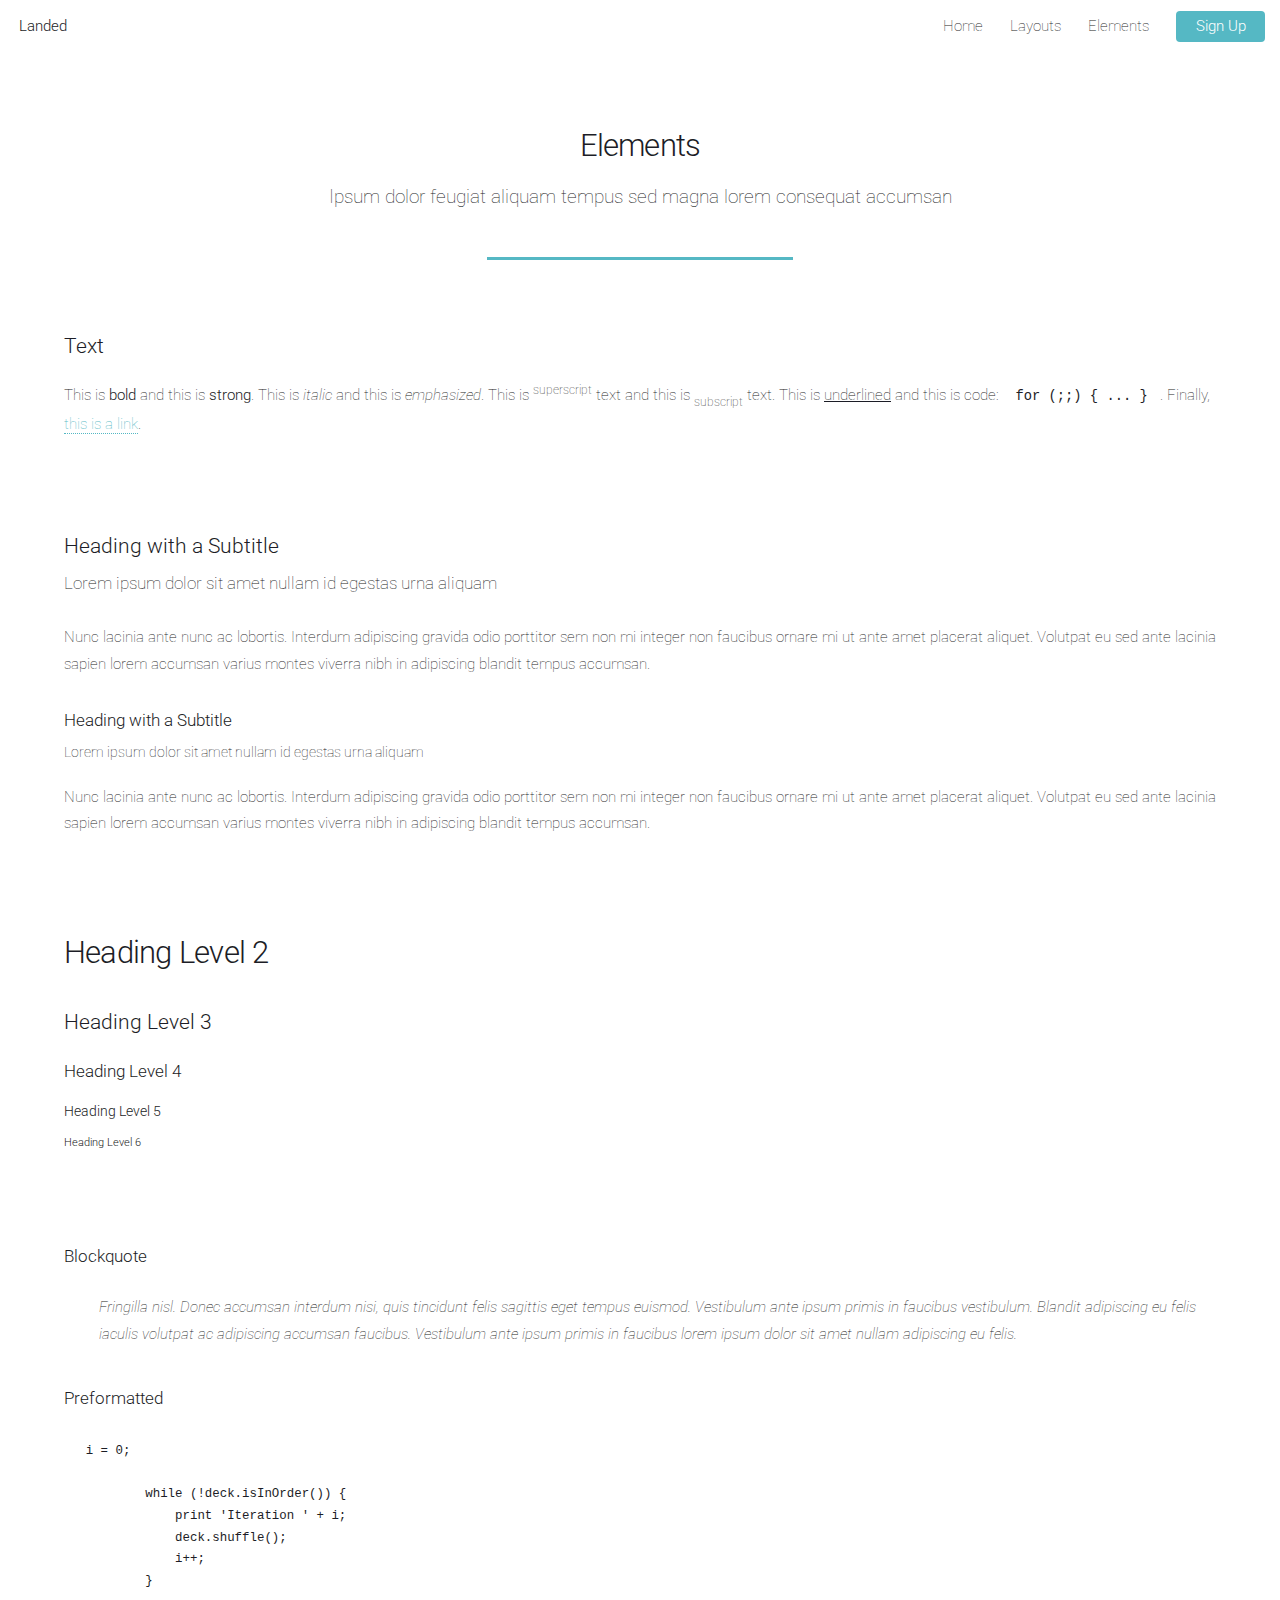
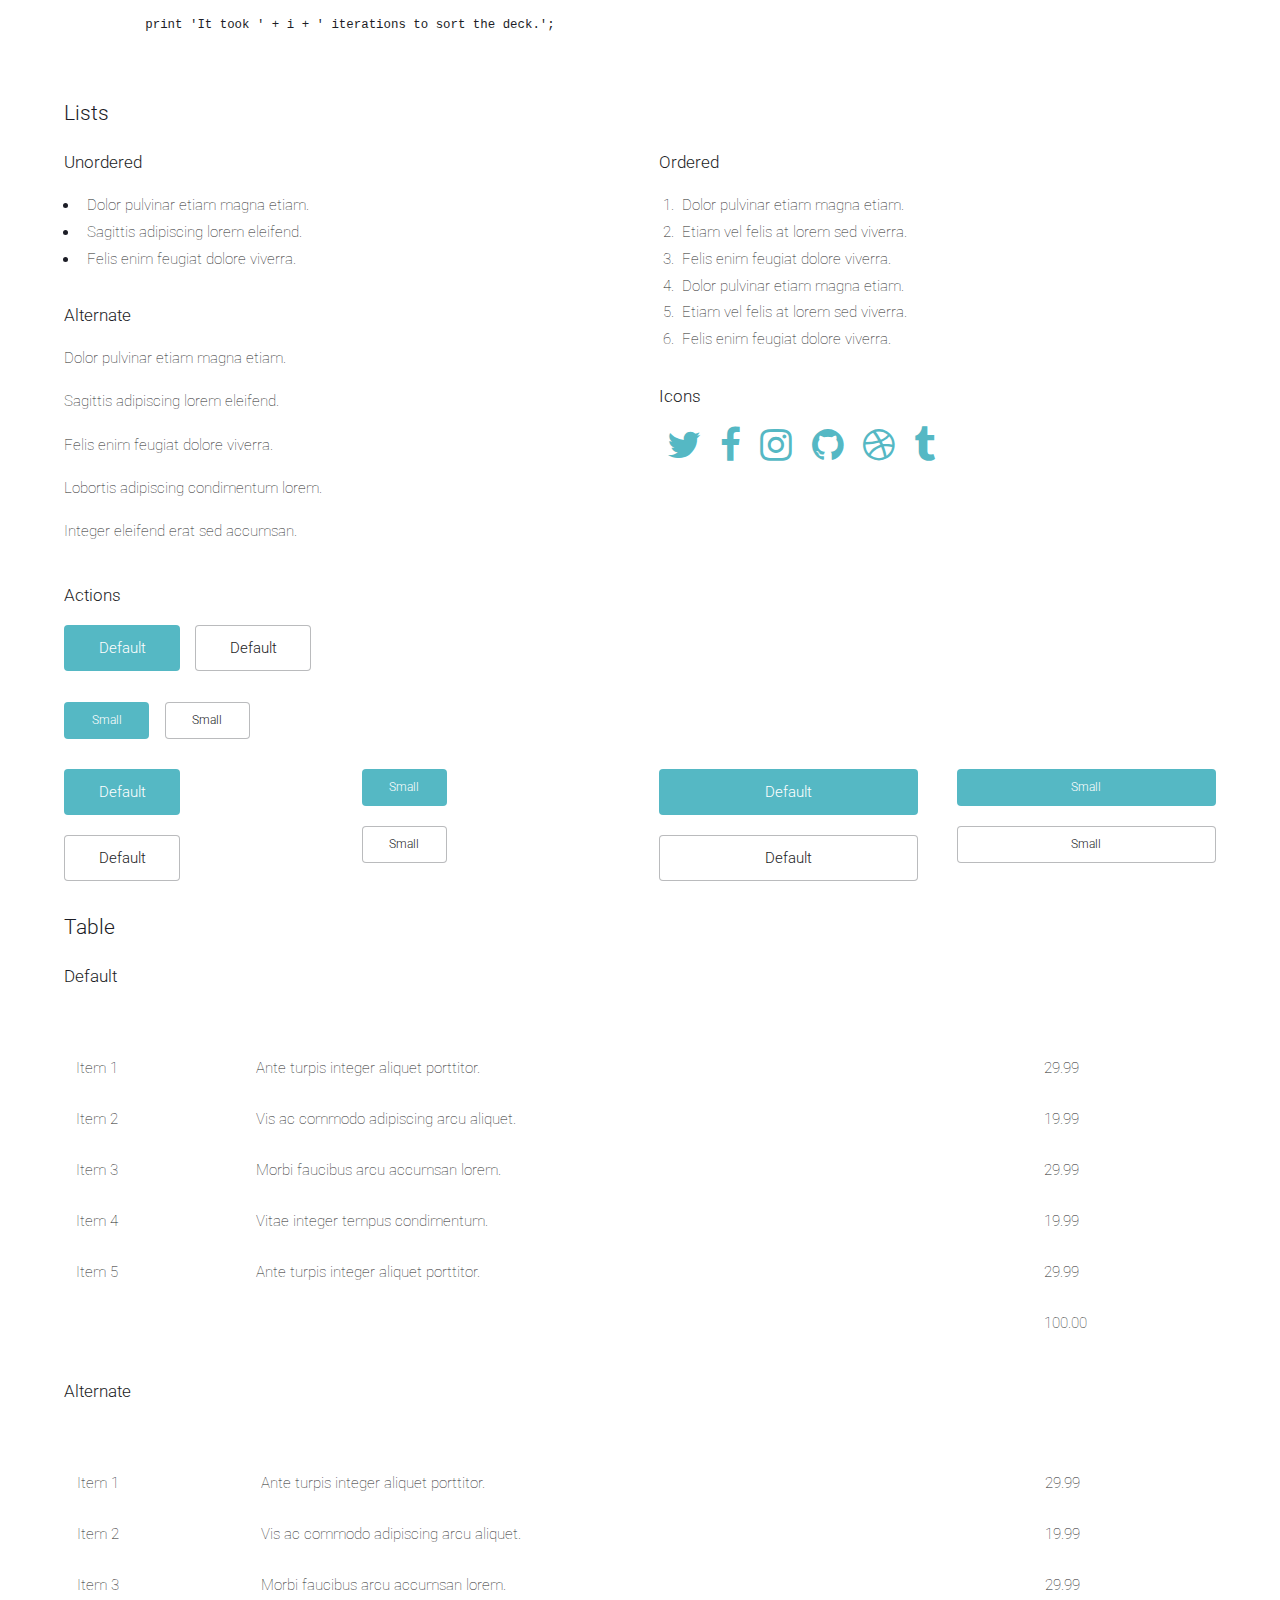
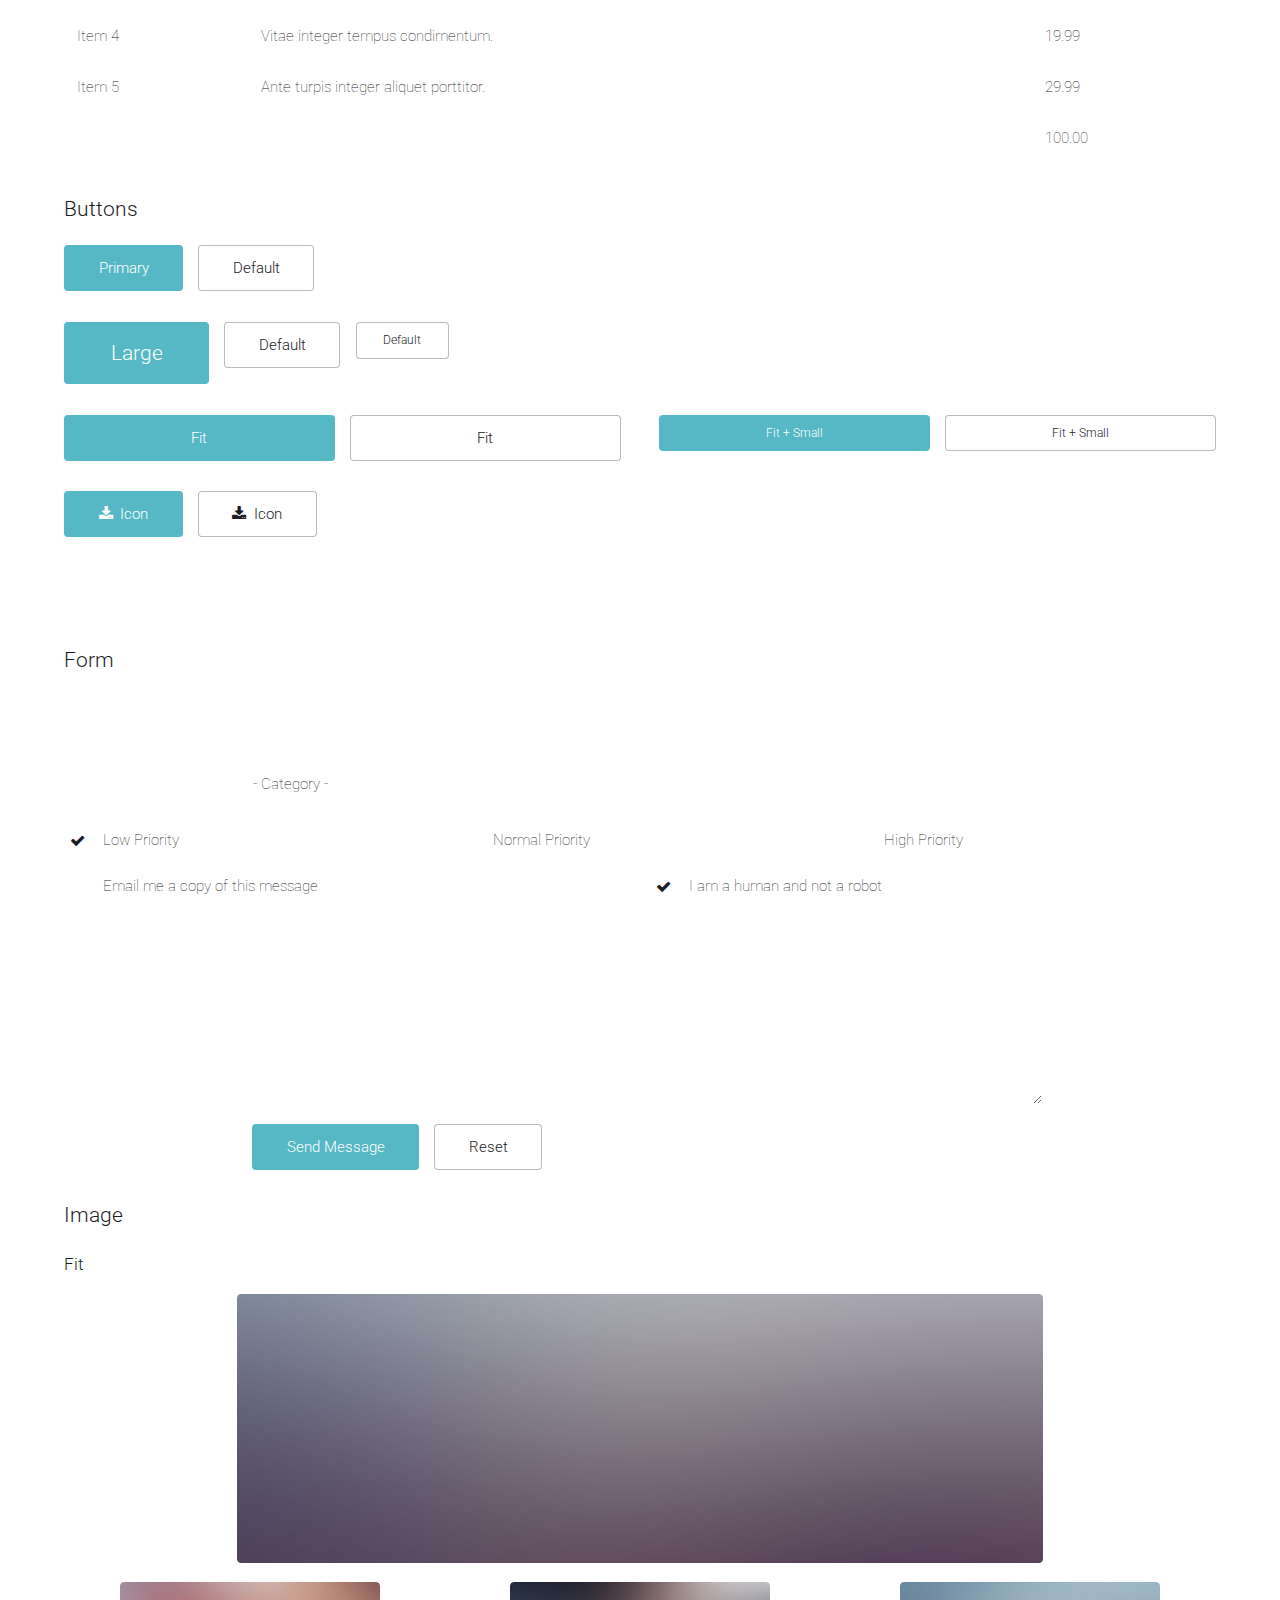
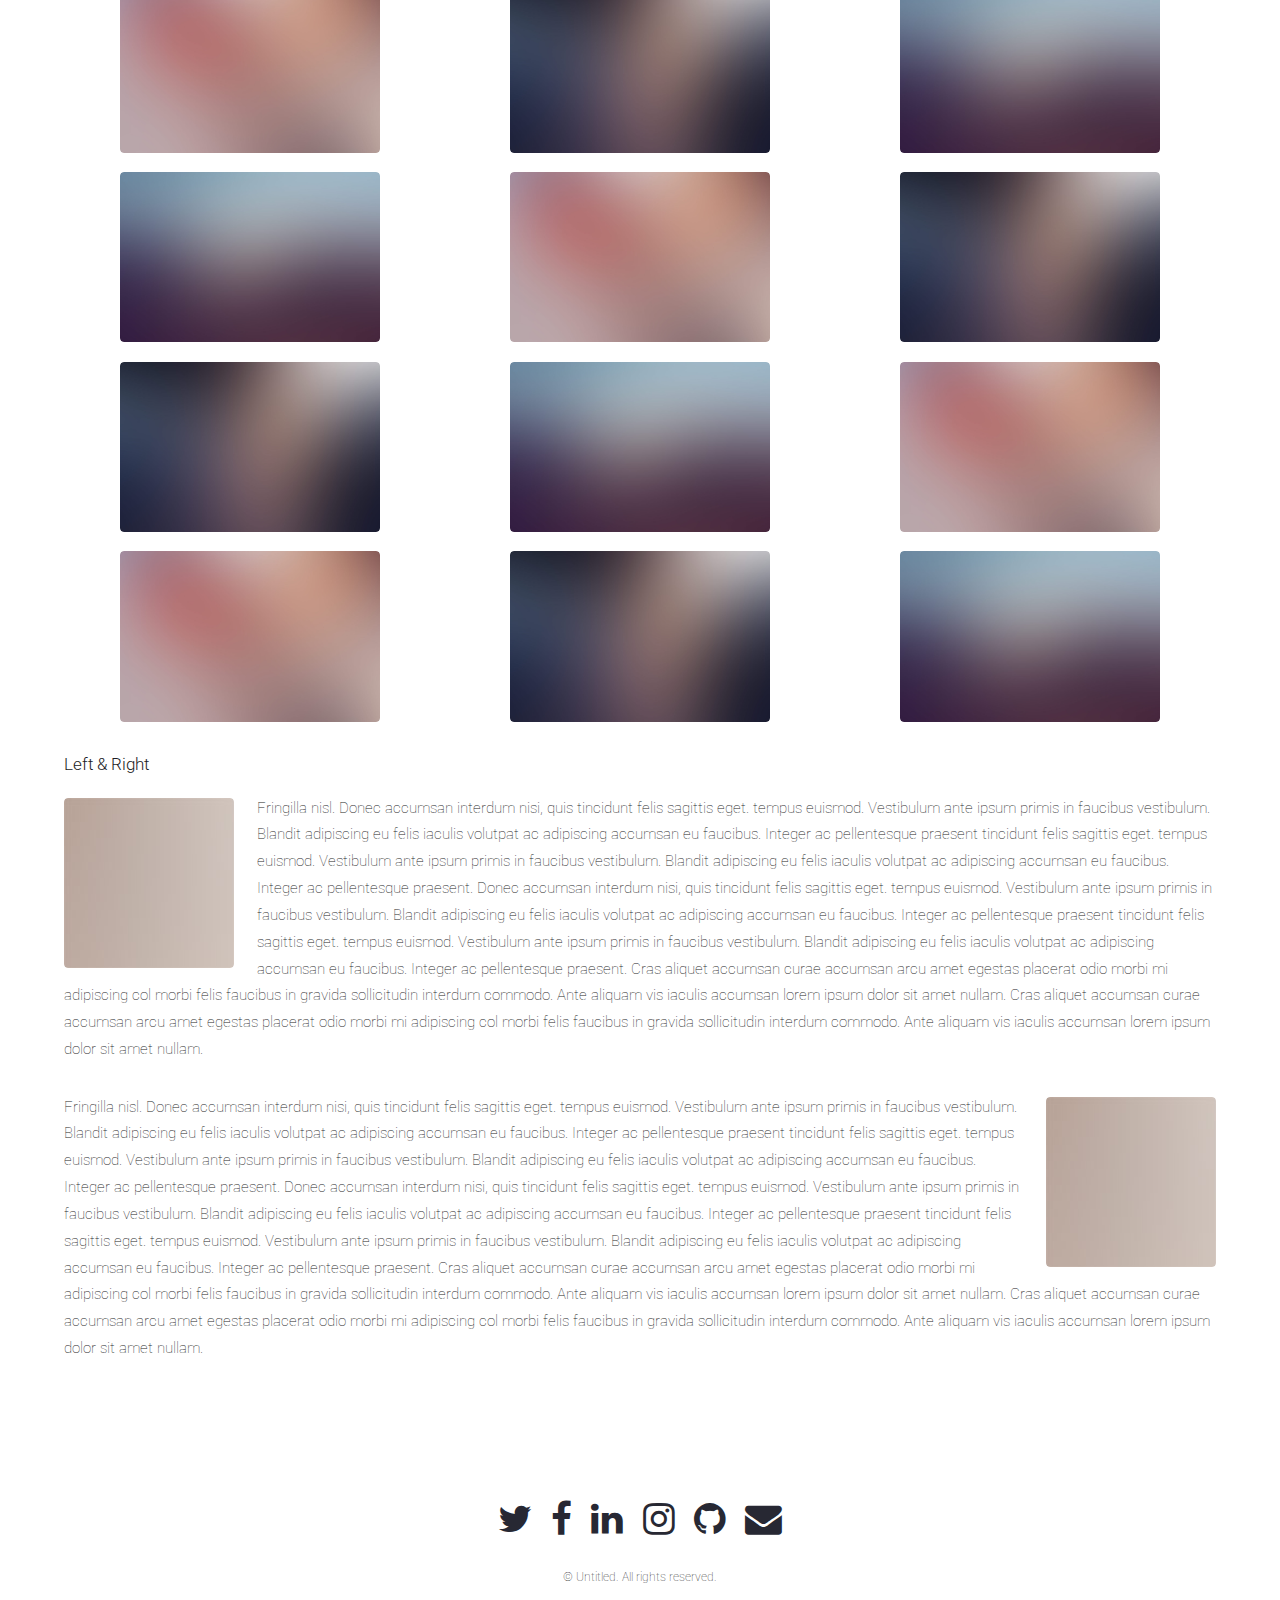
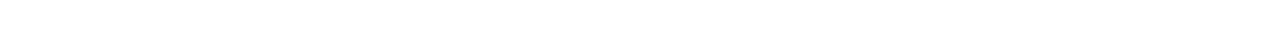
<file: elements.html>
<!DOCTYPE HTML>
<html>
	<head>
		<title>Untitled</title>
		<meta charset="utf-8" />
		<meta name="viewport" content="width=device-width, initial-scale=1, user-scalable=no" />
		<link rel="stylesheet" href="assets/css/main.css" />
		<noscript><link rel="stylesheet" href="assets/css/noscript.css" /></noscript>
	</head>
	<body class="is-preload">
		<div id="page-wrapper">

			<!-- Header -->
				<header id="header">
					<h1 id="logo"><a href="index.html">Landed</a></h1>
					<nav id="nav">
						<ul>
							<li><a href="index.html">Home</a></li>
							<li>
								<a href="#">Layouts</a>
								<ul>
									<li><a href="left-sidebar.html">Left Sidebar</a></li>
									<li><a href="right-sidebar.html">Right Sidebar</a></li>
									<li><a href="no-sidebar.html">No Sidebar</a></li>
									<li>
										<a href="#">Submenu</a>
										<ul>
											<li><a href="#">Option 1</a></li>
											<li><a href="#">Option 2</a></li>
											<li><a href="#">Option 3</a></li>
											<li><a href="#">Option 4</a></li>
										</ul>
									</li>
								</ul>
							</li>
							<li><a href="elements.html">Elements</a></li>
							<li><a href="#" class="button primary">Sign Up</a></li>
						</ul>
					</nav>
				</header>

			<!-- Main -->
				<div id="main" class="wrapper style1">
					<div class="container">
						<header class="major">
							<h2>Elements</h2>
							<p>Ipsum dolor feugiat aliquam tempus sed magna lorem consequat accumsan</p>
						</header>

						<!-- Text -->
							<section>
								<h3>Text</h3>
								<p>This is <b>bold</b> and this is <strong>strong</strong>. This is <i>italic</i> and this is <em>emphasized</em>.
								This is <sup>superscript</sup> text and this is <sub>subscript</sub> text.
								This is <u>underlined</u> and this is code: <code>for (;;) { ... }</code>. Finally, <a href="#">this is a link</a>.</p>

								<hr />

								<header>
									<h3>Heading with a Subtitle</h3>
									<p>Lorem ipsum dolor sit amet nullam id egestas urna aliquam</p>
								</header>
								<p>Nunc lacinia ante nunc ac lobortis. Interdum adipiscing gravida odio porttitor sem non mi integer non faucibus ornare mi ut ante amet placerat aliquet. Volutpat eu sed ante lacinia sapien lorem accumsan varius montes viverra nibh in adipiscing blandit tempus accumsan.</p>
								<header>
									<h4>Heading with a Subtitle</h4>
									<p>Lorem ipsum dolor sit amet nullam id egestas urna aliquam</p>
								</header>
								<p>Nunc lacinia ante nunc ac lobortis. Interdum adipiscing gravida odio porttitor sem non mi integer non faucibus ornare mi ut ante amet placerat aliquet. Volutpat eu sed ante lacinia sapien lorem accumsan varius montes viverra nibh in adipiscing blandit tempus accumsan.</p>

								<hr />

								<h2>Heading Level 2</h2>
								<h3>Heading Level 3</h3>
								<h4>Heading Level 4</h4>
								<h5>Heading Level 5</h5>
								<h6>Heading Level 6</h6>

								<hr />

								<h4>Blockquote</h4>
								<blockquote>Fringilla nisl. Donec accumsan interdum nisi, quis tincidunt felis sagittis eget tempus euismod. Vestibulum ante ipsum primis in faucibus vestibulum. Blandit adipiscing eu felis iaculis volutpat ac adipiscing accumsan faucibus. Vestibulum ante ipsum primis in faucibus lorem ipsum dolor sit amet nullam adipiscing eu felis.</blockquote>

								<h4>Preformatted</h4>
								<pre><code>i = 0;

	while (!deck.isInOrder()) {
	    print 'Iteration ' + i;
	    deck.shuffle();
	    i++;
	}

	print 'It took ' + i + ' iterations to sort the deck.';
	</code></pre>
							</section>

						<!-- Lists -->
							<section>
								<h3>Lists</h3>
								<div class="row">
									<div class="col-6 col-12-xsmall">

										<h4>Unordered</h4>
										<ul>
											<li>Dolor pulvinar etiam magna etiam.</li>
											<li>Sagittis adipiscing lorem eleifend.</li>
											<li>Felis enim feugiat dolore viverra.</li>
										</ul>

										<h4>Alternate</h4>
										<ul class="alt">
											<li>Dolor pulvinar etiam magna etiam.</li>
											<li>Sagittis adipiscing lorem eleifend.</li>
											<li>Felis enim feugiat dolore viverra.</li>
											<li>Lobortis adipiscing condimentum lorem.</li>
											<li>Integer eleifend erat sed accumsan.</li>
										</ul>

									</div>
									<div class="col-6 col-12-xsmall">

										<h4>Ordered</h4>
										<ol>
											<li>Dolor pulvinar etiam magna etiam.</li>
											<li>Etiam vel felis at lorem sed viverra.</li>
											<li>Felis enim feugiat dolore viverra.</li>
											<li>Dolor pulvinar etiam magna etiam.</li>
											<li>Etiam vel felis at lorem sed viverra.</li>
											<li>Felis enim feugiat dolore viverra.</li>
										</ol>

										<h4>Icons</h4>
										<ul class="icons">
											<li><a href="#" class="icon fa-twitter"><span class="label">Twitter</span></a></li>
											<li><a href="#" class="icon fa-facebook"><span class="label">Facebook</span></a></li>
											<li><a href="#" class="icon fa-instagram"><span class="label">Instagram</span></a></li>
											<li><a href="#" class="icon fa-github"><span class="label">Github</span></a></li>
											<li><a href="#" class="icon fa-dribbble"><span class="label">Dribbble</span></a></li>
											<li><a href="#" class="icon fa-tumblr"><span class="label">Tumblr</span></a></li>
										</ul>
										<ul class="icons">
											<li><a href="#" class="icon alt fa-twitter"><span class="label">Twitter</span></a></li>
											<li><a href="#" class="icon alt fa-facebook"><span class="label">Facebook</span></a></li>
											<li><a href="#" class="icon alt fa-instagram"><span class="label">Instagram</span></a></li>
											<li><a href="#" class="icon alt fa-github"><span class="label">Github</span></a></li>
											<li><a href="#" class="icon alt fa-dribbble"><span class="label">Dribbble</span></a></li>
											<li><a href="#" class="icon alt fa-tumblr"><span class="label">Tumblr</span></a></li>
										</ul>

									</div>
								</div>

								<h4>Actions</h4>
								<ul class="actions">
									<li><a href="#" class="button primary">Default</a></li>
									<li><a href="#" class="button">Default</a></li>
								</ul>
								<ul class="actions small">
									<li><a href="#" class="button primary small">Small</a></li>
									<li><a href="#" class="button small">Small</a></li>
								</ul>
								<div class="row">
									<div class="col-3 col-6-medium col-12-xsmall">
										<ul class="actions stacked">
											<li><a href="#" class="button primary">Default</a></li>
											<li><a href="#" class="button">Default</a></li>
										</ul>
									</div>
									<div class="col-3 col-6-medium col-12-xsmall">
										<ul class="actions stacked">
											<li><a href="#" class="button primary small">Small</a></li>
											<li><a href="#" class="button small">Small</a></li>
										</ul>
									</div>
									<div class="col-3 col-6-medium col-12-xsmall">
										<ul class="actions stacked">
											<li><a href="#" class="button primary fit">Default</a></li>
											<li><a href="#" class="button fit">Default</a></li>
										</ul>
									</div>
									<div class="col-3 col-6-medium col-12-xsmall">
										<ul class="actions stacked">
											<li><a href="#" class="button primary small fit">Small</a></li>
											<li><a href="#" class="button small fit">Small</a></li>
										</ul>
									</div>
								</div>
							</section>

						<!-- Table -->
							<section>
								<h3>Table</h3>
								<h4>Default</h4>
								<div class="table-wrapper">
									<table>
										<thead>
											<tr>
												<th>Name</th>
												<th>Description</th>
												<th>Price</th>
											</tr>
										</thead>
										<tbody>
											<tr>
												<td>Item 1</td>
												<td>Ante turpis integer aliquet porttitor.</td>
												<td>29.99</td>
											</tr>
											<tr>
												<td>Item 2</td>
												<td>Vis ac commodo adipiscing arcu aliquet.</td>
												<td>19.99</td>
											</tr>
											<tr>
												<td>Item 3</td>
												<td> Morbi faucibus arcu accumsan lorem.</td>
												<td>29.99</td>
											</tr>
											<tr>
												<td>Item 4</td>
												<td>Vitae integer tempus condimentum.</td>
												<td>19.99</td>
											</tr>
											<tr>
												<td>Item 5</td>
												<td>Ante turpis integer aliquet porttitor.</td>
												<td>29.99</td>
											</tr>
										</tbody>
										<tfoot>
											<tr>
												<td colspan="2"></td>
												<td>100.00</td>
											</tr>
										</tfoot>
									</table>
								</div>
								<h4>Alternate</h4>
								<div class="table-wrapper">
									<table class="alt">
										<thead>
											<tr>
												<th>Name</th>
												<th>Description</th>
												<th>Price</th>
											</tr>
										</thead>
										<tbody>
											<tr>
												<td>Item 1</td>
												<td>Ante turpis integer aliquet porttitor.</td>
												<td>29.99</td>
											</tr>
											<tr>
												<td>Item 2</td>
												<td>Vis ac commodo adipiscing arcu aliquet.</td>
												<td>19.99</td>
											</tr>
											<tr>
												<td>Item 3</td>
												<td> Morbi faucibus arcu accumsan lorem.</td>
												<td>29.99</td>
											</tr>
											<tr>
												<td>Item 4</td>
												<td>Vitae integer tempus condimentum.</td>
												<td>19.99</td>
											</tr>
											<tr>
												<td>Item 5</td>
												<td>Ante turpis integer aliquet porttitor.</td>
												<td>29.99</td>
											</tr>
										</tbody>
										<tfoot>
											<tr>
												<td colspan="2"></td>
												<td>100.00</td>
											</tr>
										</tfoot>
									</table>
								</div>
							</section>

						<!-- Buttons -->
							<section>
								<h3>Buttons</h3>
								<ul class="actions">
									<li><a href="#" class="button primary">Primary</a></li>
									<li><a href="#" class="button">Default</a></li>
								</ul>
								<ul class="actions">
									<li><a href="#" class="button primary large">Large</a></li>
									<li><a href="#" class="button">Default</a></li>
									<li><a href="#" class="button small">Default</a></li>
								</ul>
								<div class="row">
									<div class="col-6 col-12-xsmall">
										<ul class="actions fit">
											<li><a href="#" class="button primary fit">Fit</a></li>
											<li><a href="#" class="button fit">Fit</a></li>
										</ul>
									</div>
									<div class="col-6 col-12-xsmall">
										<ul class="actions fit small">
											<li><a href="#" class="button primary fit small">Fit + Small</a></li>
											<li><a href="#" class="button fit small">Fit + Small</a></li>
										</ul>
									</div>
								</div>
								<ul class="actions">
									<li><a href="#" class="button primary icon fa-download">Icon</a></li>
									<li><a href="#" class="button icon fa-download">Icon</a></li>
								</ul>
								<ul class="actions">
									<li><span class="button primary disabled">Primary</span></li>
									<li><span class="button disabled">Default</span></li>
								</ul>
							</section>

						<!-- Form -->
							<section>
								<h3>Form</h3>
								<form method="post" action="#">
									<div class="row gtr-uniform gtr-50">
										<div class="col-6 col-12-xsmall">
											<input type="text" name="name" id="name" value="" placeholder="Name" />
										</div>
										<div class="col-6 col-12-xsmall">
											<input type="email" name="email" id="email" value="" placeholder="Email" />
										</div>
										<div class="col-12">
											<select name="category" id="category">
												<option value="">- Category -</option>
												<option value="1">Manufacturing</option>
												<option value="1">Shipping</option>
												<option value="1">Administration</option>
												<option value="1">Human Resources</option>
											</select>
										</div>
										<div class="col-4 col-12-medium">
											<input type="radio" id="priority-low" name="priority" checked>
											<label for="priority-low">Low Priority</label>
										</div>
										<div class="col-4 col-12-medium">
											<input type="radio" id="priority-normal" name="priority">
											<label for="priority-normal">Normal Priority</label>
										</div>
										<div class="col-4 col-12-medium">
											<input type="radio" id="priority-high" name="priority">
											<label for="priority-high">High Priority</label>
										</div>
										<div class="col-6 col-12-medium">
											<input type="checkbox" id="copy" name="copy">
											<label for="copy">Email me a copy of this message</label>
										</div>
										<div class="col-6 col-12-medium">
											<input type="checkbox" id="human" name="human" checked>
											<label for="human">I am a human and not a robot</label>
										</div>
										<div class="col-12">
											<textarea name="message" id="message" placeholder="Enter your message" rows="6"></textarea>
										</div>
										<div class="col-12">
											<ul class="actions">
												<li><input type="submit" value="Send Message" class="primary" /></li>
												<li><input type="reset" value="Reset" /></li>
											</ul>
										</div>
									</div>
								</form>
							</section>

						<!-- Image -->
							<section>
								<h3>Image</h3>
								<h4>Fit</h4>
								<div class="box alt">
									<div class="row gtr-50 gtr-uniform">
										<div class="col-12"><span class="image fit"><img src="images/pic07.jpg" alt="" /></span></div>
										<div class="col-4 col-6-xsmall"><span class="image fit"><img src="images/pic02.jpg" alt="" /></span></div>
										<div class="col-4 col-6-xsmall"><span class="image fit"><img src="images/pic03.jpg" alt="" /></span></div>
										<div class="col-4 col-6-xsmall"><span class="image fit"><img src="images/pic04.jpg" alt="" /></span></div>
										<div class="col-4 col-6-xsmall"><span class="image fit"><img src="images/pic04.jpg" alt="" /></span></div>
										<div class="col-4 col-6-xsmall"><span class="image fit"><img src="images/pic02.jpg" alt="" /></span></div>
										<div class="col-4 col-6-xsmall"><span class="image fit"><img src="images/pic03.jpg" alt="" /></span></div>
										<div class="col-4 col-6-xsmall"><span class="image fit"><img src="images/pic03.jpg" alt="" /></span></div>
										<div class="col-4 col-6-xsmall"><span class="image fit"><img src="images/pic04.jpg" alt="" /></span></div>
										<div class="col-4 col-6-xsmall"><span class="image fit"><img src="images/pic02.jpg" alt="" /></span></div>
										<div class="col-4 col-6-xsmall"><span class="image fit"><img src="images/pic02.jpg" alt="" /></span></div>
										<div class="col-4 col-6-xsmall"><span class="image fit"><img src="images/pic03.jpg" alt="" /></span></div>
										<div class="col-4 col-6-xsmall"><span class="image fit"><img src="images/pic04.jpg" alt="" /></span></div>
									</div>
								</div>

								<h4>Left &amp; Right</h4>
								<p><span class="image left"><img src="images/pic08.jpg" alt="" /></span>Fringilla nisl. Donec accumsan interdum nisi, quis tincidunt felis sagittis eget. tempus euismod. Vestibulum ante ipsum primis in faucibus vestibulum. Blandit adipiscing eu felis iaculis volutpat ac adipiscing accumsan eu faucibus. Integer ac pellentesque praesent tincidunt felis sagittis eget. tempus euismod. Vestibulum ante ipsum primis in faucibus vestibulum. Blandit adipiscing eu felis iaculis volutpat ac adipiscing accumsan eu faucibus. Integer ac pellentesque praesent. Donec accumsan interdum nisi, quis tincidunt felis sagittis eget. tempus euismod. Vestibulum ante ipsum primis in faucibus vestibulum. Blandit adipiscing eu felis iaculis volutpat ac adipiscing accumsan eu faucibus. Integer ac pellentesque praesent tincidunt felis sagittis eget. tempus euismod. Vestibulum ante ipsum primis in faucibus vestibulum. Blandit adipiscing eu felis iaculis volutpat ac adipiscing accumsan eu faucibus. Integer ac pellentesque praesent. Cras aliquet accumsan curae accumsan arcu amet egestas placerat odio morbi mi adipiscing col morbi felis faucibus in gravida sollicitudin interdum commodo. Ante aliquam vis iaculis accumsan lorem ipsum dolor sit amet nullam. Cras aliquet accumsan curae accumsan arcu amet egestas placerat odio morbi mi adipiscing col morbi felis faucibus in gravida sollicitudin interdum commodo. Ante aliquam vis iaculis accumsan lorem ipsum dolor sit amet nullam.</p>
								<p><span class="image right"><img src="images/pic08.jpg" alt="" /></span>Fringilla nisl. Donec accumsan interdum nisi, quis tincidunt felis sagittis eget. tempus euismod. Vestibulum ante ipsum primis in faucibus vestibulum. Blandit adipiscing eu felis iaculis volutpat ac adipiscing accumsan eu faucibus. Integer ac pellentesque praesent tincidunt felis sagittis eget. tempus euismod. Vestibulum ante ipsum primis in faucibus vestibulum. Blandit adipiscing eu felis iaculis volutpat ac adipiscing accumsan eu faucibus. Integer ac pellentesque praesent. Donec accumsan interdum nisi, quis tincidunt felis sagittis eget. tempus euismod. Vestibulum ante ipsum primis in faucibus vestibulum. Blandit adipiscing eu felis iaculis volutpat ac adipiscing accumsan eu faucibus. Integer ac pellentesque praesent tincidunt felis sagittis eget. tempus euismod. Vestibulum ante ipsum primis in faucibus vestibulum. Blandit adipiscing eu felis iaculis volutpat ac adipiscing accumsan eu faucibus. Integer ac pellentesque praesent. Cras aliquet accumsan curae accumsan arcu amet egestas placerat odio morbi mi adipiscing col morbi felis faucibus in gravida sollicitudin interdum commodo. Ante aliquam vis iaculis accumsan lorem ipsum dolor sit amet nullam. Cras aliquet accumsan curae accumsan arcu amet egestas placerat odio morbi mi adipiscing col morbi felis faucibus in gravida sollicitudin interdum commodo. Ante aliquam vis iaculis accumsan lorem ipsum dolor sit amet nullam.</p>
							</section>

					</div>
				</div>

			<!-- Footer -->
				<footer id="footer">
					<ul class="icons">
						<li><a href="#" class="icon alt fa-twitter"><span class="label">Twitter</span></a></li>
						<li><a href="#" class="icon alt fa-facebook"><span class="label">Facebook</span></a></li>
						<li><a href="#" class="icon alt fa-linkedin"><span class="label">LinkedIn</span></a></li>
						<li><a href="#" class="icon alt fa-instagram"><span class="label">Instagram</span></a></li>
						<li><a href="#" class="icon alt fa-github"><span class="label">GitHub</span></a></li>
						<li><a href="#" class="icon alt fa-envelope"><span class="label">Email</span></a></li>
					</ul>
					<ul class="copyright">
						<li>&copy; Untitled. All rights reserved.</li>
					</ul>
				</footer>

		</div>

		<!-- Scripts -->
			<script src="assets/js/jquery.min.js"></script>
			<script src="assets/js/jquery.scrolly.min.js"></script>
			<script src="assets/js/jquery.dropotron.min.js"></script>
			<script src="assets/js/jquery.scrollex.min.js"></script>
			<script src="assets/js/browser.min.js"></script>
			<script src="assets/js/breakpoints.min.js"></script>
			<script src="assets/js/util.js"></script>
			<script src="assets/js/main.js"></script>

	</body>
</html>
</file>
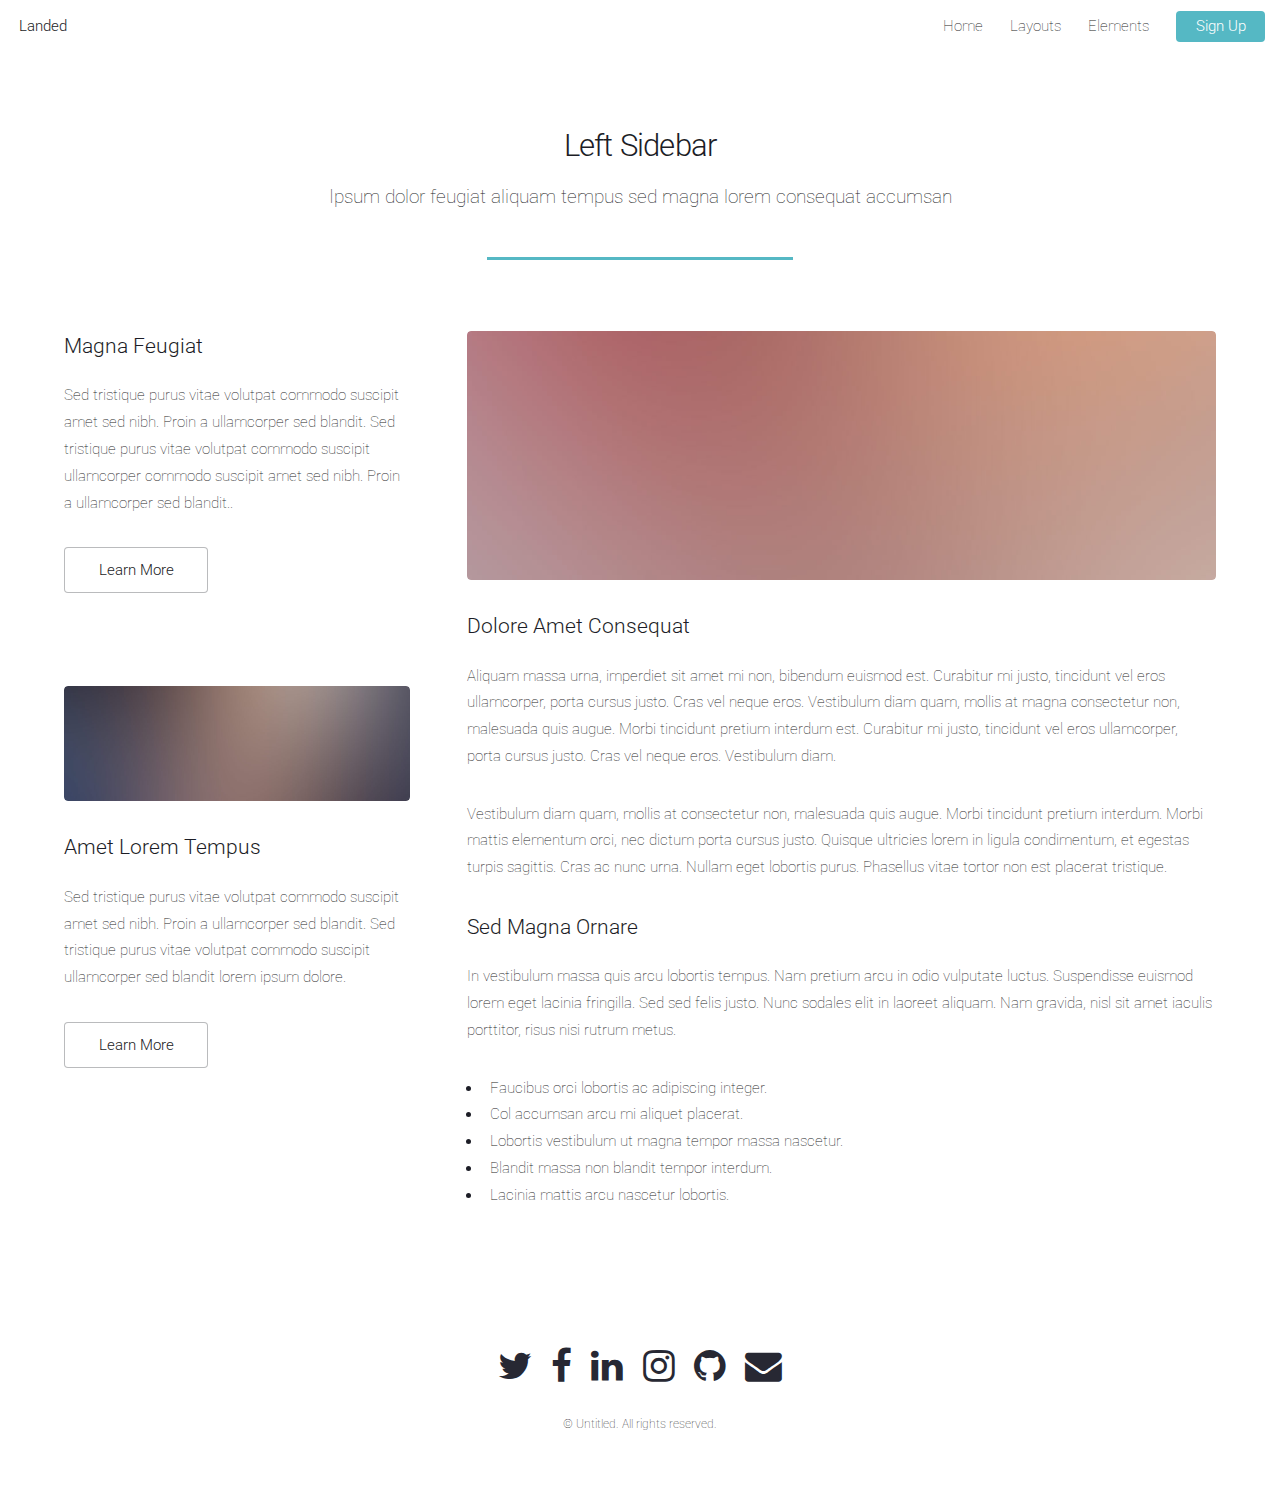
<file: left-sidebar.html>
<!DOCTYPE HTML>
<html>
	<head>
		<title>Untitled</title>
		<meta charset="utf-8" />
		<meta name="viewport" content="width=device-width, initial-scale=1, user-scalable=no" />
		<link rel="stylesheet" href="assets/css/main.css" />
		<noscript><link rel="stylesheet" href="assets/css/noscript.css" /></noscript>
	</head>
	<body class="is-preload">
		<div id="page-wrapper">

			<!-- Header -->
				<header id="header">
					<h1 id="logo"><a href="index.html">Landed</a></h1>
					<nav id="nav">
						<ul>
							<li><a href="index.html">Home</a></li>
							<li>
								<a href="#">Layouts</a>
								<ul>
									<li><a href="left-sidebar.html">Left Sidebar</a></li>
									<li><a href="right-sidebar.html">Right Sidebar</a></li>
									<li><a href="no-sidebar.html">No Sidebar</a></li>
									<li>
										<a href="#">Submenu</a>
										<ul>
											<li><a href="#">Option 1</a></li>
											<li><a href="#">Option 2</a></li>
											<li><a href="#">Option 3</a></li>
											<li><a href="#">Option 4</a></li>
										</ul>
									</li>
								</ul>
							</li>
							<li><a href="elements.html">Elements</a></li>
							<li><a href="#" class="button primary">Sign Up</a></li>
						</ul>
					</nav>
				</header>

			<!-- Main -->
				<div id="main" class="wrapper style1">
					<div class="container">
						<header class="major">
							<h2>Left Sidebar</h2>
							<p>Ipsum dolor feugiat aliquam tempus sed magna lorem consequat accumsan</p>
						</header>
						<div class="row gtr-150">
							<div class="col-4 col-12-medium">

								<!-- Sidebar -->
									<section id="sidebar">
										<section>
											<h3>Magna Feugiat</h3>
											<p>Sed tristique purus vitae volutpat commodo suscipit amet sed nibh. Proin a ullamcorper sed blandit. Sed tristique purus vitae volutpat commodo suscipit ullamcorper commodo suscipit amet sed nibh. Proin a ullamcorper sed blandit..</p>
											<footer>
												<ul class="actions">
													<li><a href="#" class="button">Learn More</a></li>
												</ul>
											</footer>
										</section>
										<hr />
										<section>
											<a href="#" class="image fit"><img src="images/pic06.jpg" alt="" /></a>
											<h3>Amet Lorem Tempus</h3>
											<p>Sed tristique purus vitae volutpat commodo suscipit amet sed nibh. Proin a ullamcorper sed blandit. Sed tristique purus vitae volutpat commodo suscipit ullamcorper sed blandit lorem ipsum dolore.</p>
											<footer>
												<ul class="actions">
													<li><a href="#" class="button">Learn More</a></li>
												</ul>
											</footer>
										</section>
									</section>

							</div>
							<div class="col-8 col-12-medium imp-medium">

								<!-- Content -->
									<section id="content">
										<a href="#" class="image fit"><img src="images/pic05.jpg" alt="" /></a>
										<h3>Dolore Amet Consequat</h3>
										<p>Aliquam massa urna, imperdiet sit amet mi non, bibendum euismod est. Curabitur mi justo, tincidunt vel eros ullamcorper, porta cursus justo. Cras vel neque eros. Vestibulum diam quam, mollis at magna consectetur non, malesuada quis augue. Morbi tincidunt pretium interdum est. Curabitur mi justo, tincidunt vel eros ullamcorper, porta cursus justo. Cras vel neque eros. Vestibulum diam.</p>
										<p>Vestibulum diam quam, mollis at consectetur non, malesuada quis augue. Morbi tincidunt pretium interdum. Morbi mattis elementum orci, nec dictum porta cursus justo. Quisque ultricies lorem in ligula condimentum, et egestas turpis sagittis. Cras ac nunc urna. Nullam eget lobortis purus. Phasellus vitae tortor non est placerat tristique.</p>
										<h3>Sed Magna Ornare</h3>
										<p>In vestibulum massa quis arcu lobortis tempus. Nam pretium arcu in odio vulputate luctus. Suspendisse euismod lorem eget lacinia fringilla. Sed sed felis justo. Nunc sodales elit in laoreet aliquam. Nam gravida, nisl sit amet iaculis porttitor, risus nisi rutrum metus.</p>
										<ul>
											<li>Faucibus orci lobortis ac adipiscing integer.</li>
											<li>Col accumsan arcu mi aliquet placerat.</li>
											<li>Lobortis vestibulum ut magna tempor massa nascetur.</li>
											<li>Blandit massa non blandit tempor interdum.</li>
											<li>Lacinia mattis arcu nascetur lobortis.</li>
										</ul>
									</section>

							</div>
						</div>
					</div>
				</div>

			<!-- Footer -->
				<footer id="footer">
					<ul class="icons">
						<li><a href="#" class="icon alt fa-twitter"><span class="label">Twitter</span></a></li>
						<li><a href="#" class="icon alt fa-facebook"><span class="label">Facebook</span></a></li>
						<li><a href="#" class="icon alt fa-linkedin"><span class="label">LinkedIn</span></a></li>
						<li><a href="#" class="icon alt fa-instagram"><span class="label">Instagram</span></a></li>
						<li><a href="#" class="icon alt fa-github"><span class="label">GitHub</span></a></li>
						<li><a href="#" class="icon alt fa-envelope"><span class="label">Email</span></a></li>
					</ul>
					<ul class="copyright">
						<li>&copy; Untitled. All rights reserved.</li>
					</ul>
				</footer>

		</div>

		<!-- Scripts -->
			<script src="assets/js/jquery.min.js"></script>
			<script src="assets/js/jquery.scrolly.min.js"></script>
			<script src="assets/js/jquery.dropotron.min.js"></script>
			<script src="assets/js/jquery.scrollex.min.js"></script>
			<script src="assets/js/browser.min.js"></script>
			<script src="assets/js/breakpoints.min.js"></script>
			<script src="assets/js/util.js"></script>
			<script src="assets/js/main.js"></script>

	</body>
</html>
</file>
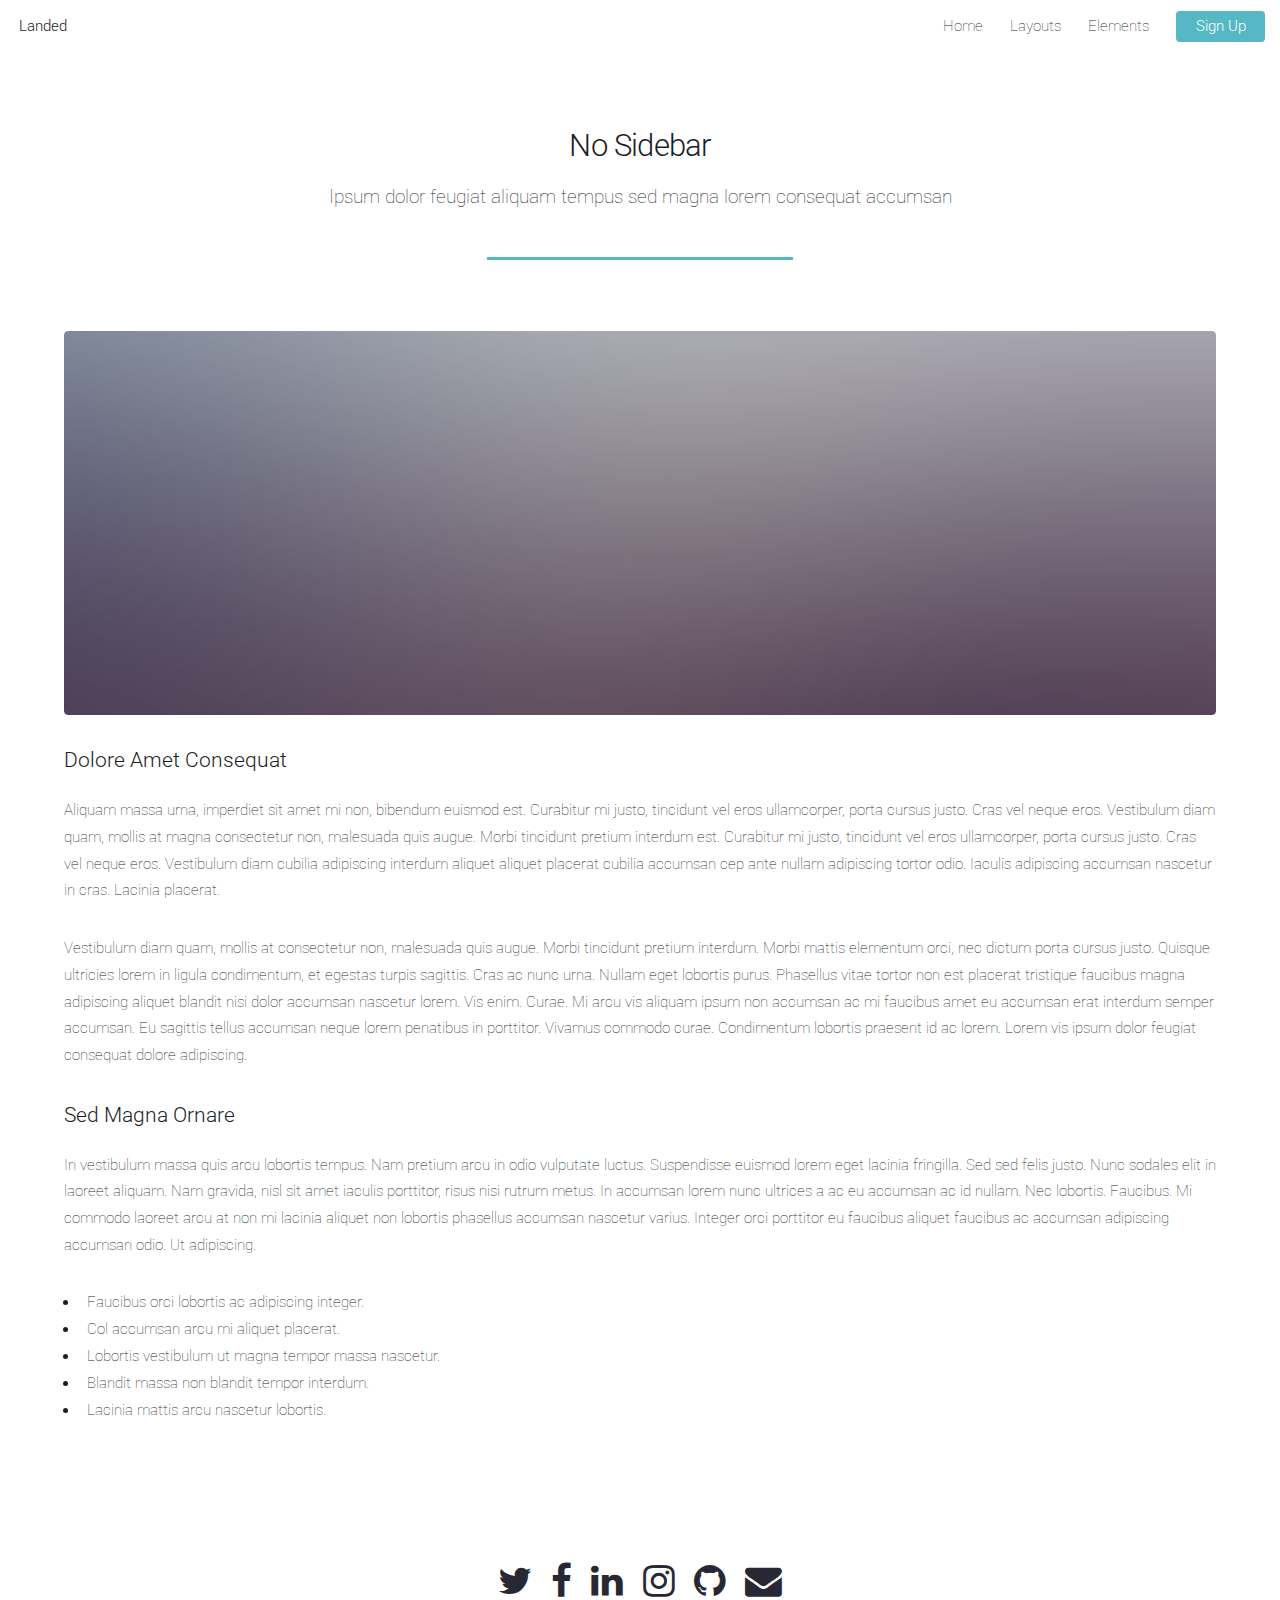
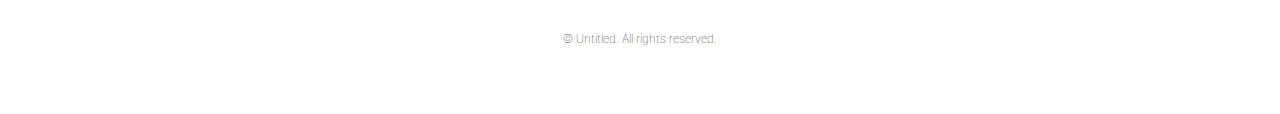
<file: no-sidebar.html>
<!DOCTYPE HTML>
<html>
	<head>
		<title>Untitled</title>
		<meta charset="utf-8" />
		<meta name="viewport" content="width=device-width, initial-scale=1, user-scalable=no" />
		<link rel="stylesheet" href="assets/css/main.css" />
		<noscript><link rel="stylesheet" href="assets/css/noscript.css" /></noscript>
	</head>
	<body class="is-preload">
		<div id="page-wrapper">

			<!-- Header -->
				<header id="header">
					<h1 id="logo"><a href="index.html">Landed</a></h1>
					<nav id="nav">
						<ul>
							<li><a href="index.html">Home</a></li>
							<li>
								<a href="#">Layouts</a>
								<ul>
									<li><a href="left-sidebar.html">Left Sidebar</a></li>
									<li><a href="right-sidebar.html">Right Sidebar</a></li>
									<li><a href="no-sidebar.html">No Sidebar</a></li>
									<li>
										<a href="#">Submenu</a>
										<ul>
											<li><a href="#">Option 1</a></li>
											<li><a href="#">Option 2</a></li>
											<li><a href="#">Option 3</a></li>
											<li><a href="#">Option 4</a></li>
										</ul>
									</li>
								</ul>
							</li>
							<li><a href="elements.html">Elements</a></li>
							<li><a href="#" class="button primary">Sign Up</a></li>
						</ul>
					</nav>
				</header>

			<!-- Main -->
				<div id="main" class="wrapper style1">
					<div class="container">
						<header class="major">
							<h2>No Sidebar</h2>
							<p>Ipsum dolor feugiat aliquam tempus sed magna lorem consequat accumsan</p>
						</header>

						<!-- Content -->
							<section id="content">
								<a href="#" class="image fit"><img src="images/pic07.jpg" alt="" /></a>
								<h3>Dolore Amet Consequat</h3>
								<p>Aliquam massa urna, imperdiet sit amet mi non, bibendum euismod est. Curabitur mi justo, tincidunt vel eros ullamcorper, porta cursus justo. Cras vel neque eros. Vestibulum diam quam, mollis at magna consectetur non, malesuada quis augue. Morbi tincidunt pretium interdum est. Curabitur mi justo, tincidunt vel eros ullamcorper, porta cursus justo. Cras vel neque eros. Vestibulum diam cubilia adipiscing interdum aliquet aliquet placerat cubilia accumsan cep ante nullam adipiscing tortor odio. Iaculis adipiscing accumsan nascetur in cras. Lacinia placerat.</p>
								<p>Vestibulum diam quam, mollis at consectetur non, malesuada quis augue. Morbi tincidunt pretium interdum. Morbi mattis elementum orci, nec dictum porta cursus justo. Quisque ultricies lorem in ligula condimentum, et egestas turpis sagittis. Cras ac nunc urna. Nullam eget lobortis purus. Phasellus vitae tortor non est placerat tristique faucibus magna adipiscing aliquet blandit nisi dolor accumsan nascetur lorem. Vis enim. Curae. Mi arcu vis aliquam ipsum non accumsan ac mi faucibus amet eu accumsan erat interdum semper accumsan. Eu sagittis tellus accumsan neque lorem penatibus in porttitor. Vivamus commodo curae. Condimentum lobortis praesent id ac lorem. Lorem vis ipsum dolor feugiat consequat dolore adipiscing.</p>
								<h3>Sed Magna Ornare</h3>
								<p>In vestibulum massa quis arcu lobortis tempus. Nam pretium arcu in odio vulputate luctus. Suspendisse euismod lorem eget lacinia fringilla. Sed sed felis justo. Nunc sodales elit in laoreet aliquam. Nam gravida, nisl sit amet iaculis porttitor, risus nisi rutrum metus. In accumsan lorem nunc ultrices a ac eu accumsan ac id nullam. Nec lobortis. Faucibus. Mi commodo laoreet arcu at non mi lacinia aliquet non lobortis phasellus accumsan nascetur varius. Integer orci porttitor eu faucibus aliquet faucibus ac accumsan adipiscing accumsan odio. Ut adipiscing.</p>
								<ul>
									<li>Faucibus orci lobortis ac adipiscing integer.</li>
									<li>Col accumsan arcu mi aliquet placerat.</li>
									<li>Lobortis vestibulum ut magna tempor massa nascetur.</li>
									<li>Blandit massa non blandit tempor interdum.</li>
									<li>Lacinia mattis arcu nascetur lobortis.</li>
								</ul>
							</section>

					</div>
				</div>

			<!-- Footer -->
				<footer id="footer">
					<ul class="icons">
						<li><a href="#" class="icon alt fa-twitter"><span class="label">Twitter</span></a></li>
						<li><a href="#" class="icon alt fa-facebook"><span class="label">Facebook</span></a></li>
						<li><a href="#" class="icon alt fa-linkedin"><span class="label">LinkedIn</span></a></li>
						<li><a href="#" class="icon alt fa-instagram"><span class="label">Instagram</span></a></li>
						<li><a href="#" class="icon alt fa-github"><span class="label">GitHub</span></a></li>
						<li><a href="#" class="icon alt fa-envelope"><span class="label">Email</span></a></li>
					</ul>
					<ul class="copyright">
						<li>&copy; Untitled. All rights reserved.</li>
					</ul>
				</footer>

		</div>

		<!-- Scripts -->
			<script src="assets/js/jquery.min.js"></script>
			<script src="assets/js/jquery.scrolly.min.js"></script>
			<script src="assets/js/jquery.dropotron.min.js"></script>
			<script src="assets/js/jquery.scrollex.min.js"></script>
			<script src="assets/js/browser.min.js"></script>
			<script src="assets/js/breakpoints.min.js"></script>
			<script src="assets/js/util.js"></script>
			<script src="assets/js/main.js"></script>

	</body>
</html>
</file>
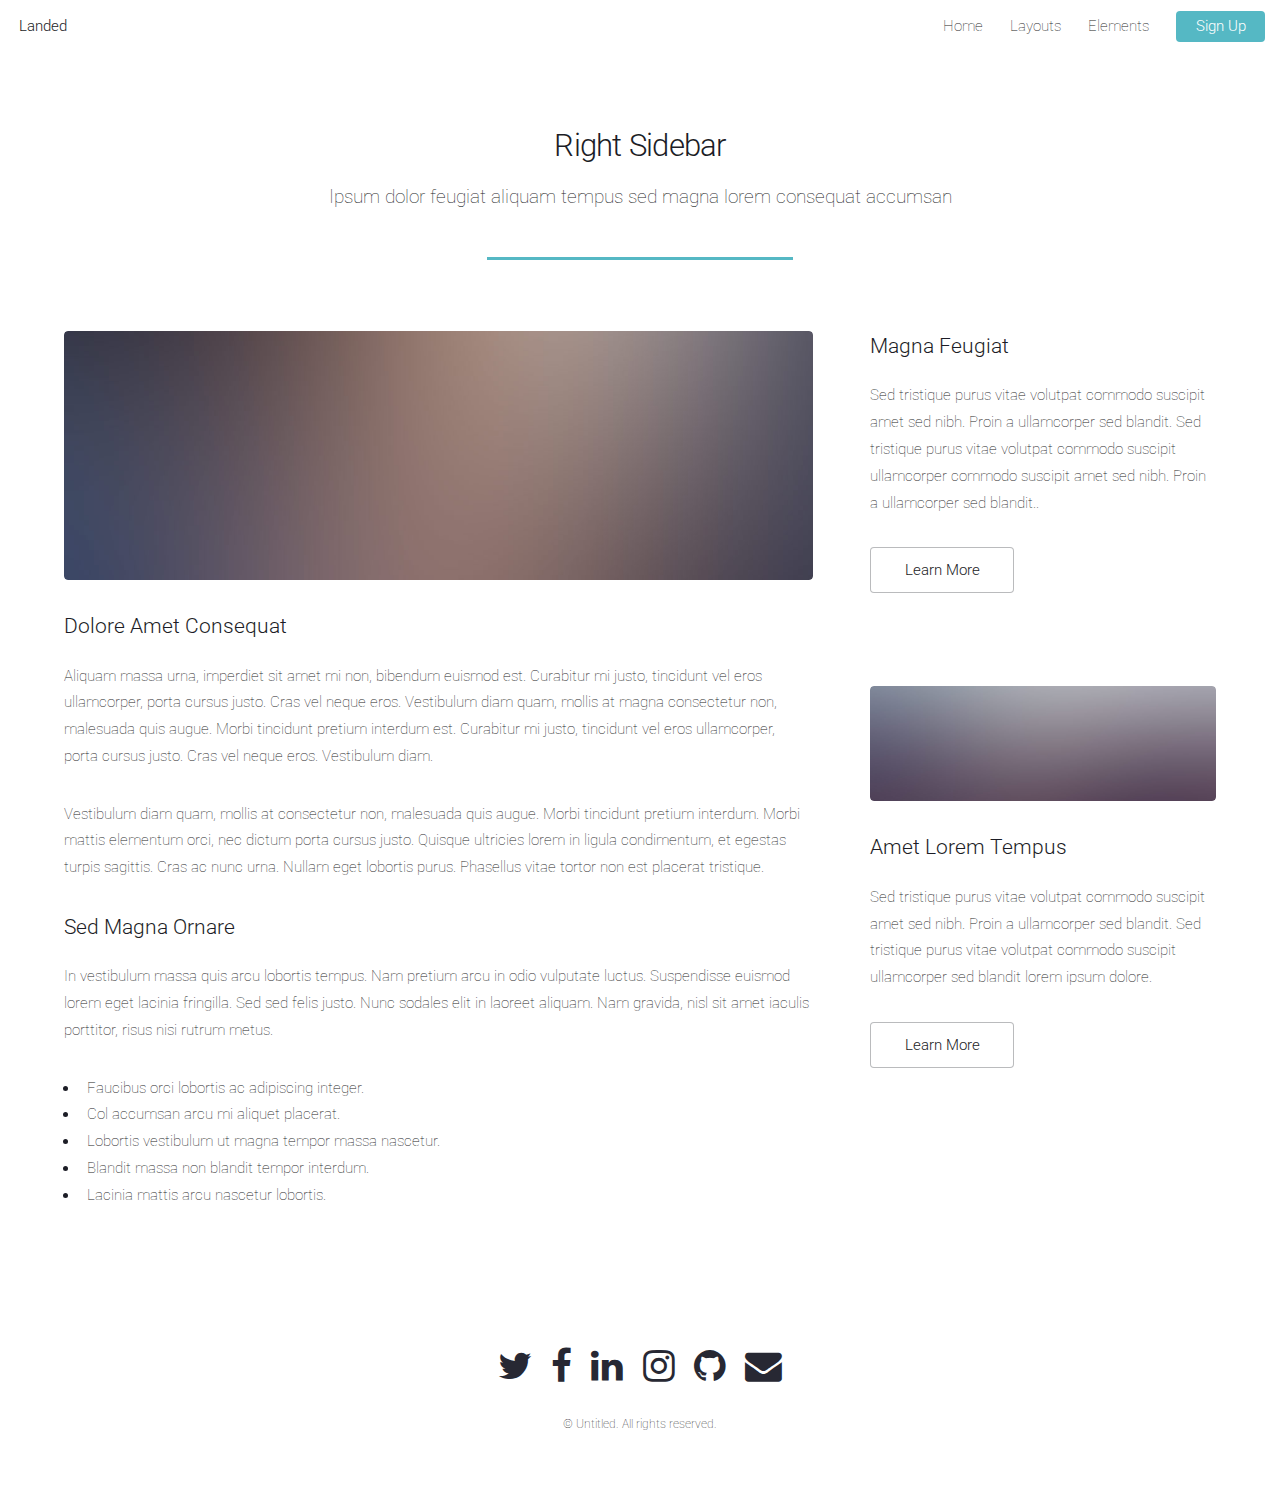
<file: right-sidebar.html>
<!DOCTYPE HTML>
<html>
	<head>
		<title>Untitled</title>
		<meta charset="utf-8" />
		<meta name="viewport" content="width=device-width, initial-scale=1, user-scalable=no" />
		<link rel="stylesheet" href="assets/css/main.css" />
		<noscript><link rel="stylesheet" href="assets/css/noscript.css" /></noscript>
	</head>
	<body class="is-preload">
		<div id="page-wrapper">

			<!-- Header -->
				<header id="header">
					<h1 id="logo"><a href="index.html">Landed</a></h1>
					<nav id="nav">
						<ul>
							<li><a href="index.html">Home</a></li>
							<li>
								<a href="#">Layouts</a>
								<ul>
									<li><a href="left-sidebar.html">Left Sidebar</a></li>
									<li><a href="right-sidebar.html">Right Sidebar</a></li>
									<li><a href="no-sidebar.html">No Sidebar</a></li>
									<li>
										<a href="#">Submenu</a>
										<ul>
											<li><a href="#">Option 1</a></li>
											<li><a href="#">Option 2</a></li>
											<li><a href="#">Option 3</a></li>
											<li><a href="#">Option 4</a></li>
										</ul>
									</li>
								</ul>
							</li>
							<li><a href="elements.html">Elements</a></li>
							<li><a href="#" class="button primary">Sign Up</a></li>
						</ul>
					</nav>
				</header>

			<!-- Main -->
				<div id="main" class="wrapper style1">
					<div class="container">
						<header class="major">
							<h2>Right Sidebar</h2>
							<p>Ipsum dolor feugiat aliquam tempus sed magna lorem consequat accumsan</p>
						</header>
						<div class="row gtr-150">
							<div class="col-8 col-12-medium">

								<!-- Content -->
									<section id="content">
										<a href="#" class="image fit"><img src="images/pic06.jpg" alt="" /></a>
										<h3>Dolore Amet Consequat</h3>
										<p>Aliquam massa urna, imperdiet sit amet mi non, bibendum euismod est. Curabitur mi justo, tincidunt vel eros ullamcorper, porta cursus justo. Cras vel neque eros. Vestibulum diam quam, mollis at magna consectetur non, malesuada quis augue. Morbi tincidunt pretium interdum est. Curabitur mi justo, tincidunt vel eros ullamcorper, porta cursus justo. Cras vel neque eros. Vestibulum diam.</p>
										<p>Vestibulum diam quam, mollis at consectetur non, malesuada quis augue. Morbi tincidunt pretium interdum. Morbi mattis elementum orci, nec dictum porta cursus justo. Quisque ultricies lorem in ligula condimentum, et egestas turpis sagittis. Cras ac nunc urna. Nullam eget lobortis purus. Phasellus vitae tortor non est placerat tristique.</p>
										<h3>Sed Magna Ornare</h3>
										<p>In vestibulum massa quis arcu lobortis tempus. Nam pretium arcu in odio vulputate luctus. Suspendisse euismod lorem eget lacinia fringilla. Sed sed felis justo. Nunc sodales elit in laoreet aliquam. Nam gravida, nisl sit amet iaculis porttitor, risus nisi rutrum metus.</p>
										<ul>
											<li>Faucibus orci lobortis ac adipiscing integer.</li>
											<li>Col accumsan arcu mi aliquet placerat.</li>
											<li>Lobortis vestibulum ut magna tempor massa nascetur.</li>
											<li>Blandit massa non blandit tempor interdum.</li>
											<li>Lacinia mattis arcu nascetur lobortis.</li>
										</ul>
									</section>

							</div>
							<div class="col-4 col-12-medium">

								<!-- Sidebar -->
									<section id="sidebar">
										<section>
											<h3>Magna Feugiat</h3>
											<p>Sed tristique purus vitae volutpat commodo suscipit amet sed nibh. Proin a ullamcorper sed blandit. Sed tristique purus vitae volutpat commodo suscipit ullamcorper commodo suscipit amet sed nibh. Proin a ullamcorper sed blandit..</p>
											<footer>
												<ul class="actions">
													<li><a href="#" class="button">Learn More</a></li>
												</ul>
											</footer>
										</section>
										<hr />
										<section>
											<a href="#" class="image fit"><img src="images/pic07.jpg" alt="" /></a>
											<h3>Amet Lorem Tempus</h3>
											<p>Sed tristique purus vitae volutpat commodo suscipit amet sed nibh. Proin a ullamcorper sed blandit. Sed tristique purus vitae volutpat commodo suscipit ullamcorper sed blandit lorem ipsum dolore.</p>
											<footer>
												<ul class="actions">
													<li><a href="#" class="button">Learn More</a></li>
												</ul>
											</footer>
										</section>
									</section>

							</div>
						</div>
					</div>
				</div>

			<!-- Footer -->
				<footer id="footer">
					<ul class="icons">
						<li><a href="#" class="icon alt fa-twitter"><span class="label">Twitter</span></a></li>
						<li><a href="#" class="icon alt fa-facebook"><span class="label">Facebook</span></a></li>
						<li><a href="#" class="icon alt fa-linkedin"><span class="label">LinkedIn</span></a></li>
						<li><a href="#" class="icon alt fa-instagram"><span class="label">Instagram</span></a></li>
						<li><a href="#" class="icon alt fa-github"><span class="label">GitHub</span></a></li>
						<li><a href="#" class="icon alt fa-envelope"><span class="label">Email</span></a></li>
					</ul>
					<ul class="copyright">
						<li>&copy; Untitled. All rights reserved.</li>
					</ul>
				</footer>

		</div>

		<!-- Scripts -->
			<script src="assets/js/jquery.min.js"></script>
			<script src="assets/js/jquery.scrolly.min.js"></script>
			<script src="assets/js/jquery.dropotron.min.js"></script>
			<script src="assets/js/jquery.scrollex.min.js"></script>
			<script src="assets/js/browser.min.js"></script>
			<script src="assets/js/breakpoints.min.js"></script>
			<script src="assets/js/util.js"></script>
			<script src="assets/js/main.js"></script>

	</body>
</html>
</file>
<file: assets/css/noscript.css>
body.landing.is-preload:before {
		display: none;
	}

	body.landing.is-preload:after {
		display: none;
	}
</file>
<file: assets/css/main.css>
@import url("font-awesome.min.css");
@import url("https://fonts.googleapis.com/css?family=Roboto:100,300,100italic,300italic");

html, body, div, span, applet, object,
iframe, h1, h2, h3, h4, h5, h6, p, blockquote,
pre, a, abbr, acronym, address, big, cite,
code, del, dfn, em, img, ins, kbd, q, s, samp,
small, strike, strong, sub, sup, tt, var, b,
u, i, center, dl, dt, dd, ol, ul, li, fieldset,
form, label, legend, table, caption, tbody,
tfoot, thead, tr, th, td, article, aside,
canvas, details, embed, figure, figcaption,
footer, header, hgroup, menu, nav, output, ruby,
section, summary, time, mark, audio, video {
	margin: 0;
	padding: 0;
	border: 0;
	font-size: 100%;
	font: inherit;
	vertical-align: baseline;}

article, aside, details, figcaption, figure,
footer, header, hgroup, menu, nav, section {
	display: block;}

body {
	line-height: 1;
}

ol, ul {
	list-style: none;
}

blockquote, q {
	quotes: none;
}

	blockquote:before, blockquote:after, q:before, q:after {
		content: '';
		content: none;
	}

table {
	border-collapse: collapse;
	border-spacing: 0;
}

body {
	-webkit-text-size-adjust: none;
}

mark {
	background-color: transparent;
	color: inherit;
}

input::-moz-focus-inner {
	border: 0;
	padding: 0;
}

input, select, textarea {
	-moz-appearance: none;
	-webkit-appearance: none;
	-ms-appearance: none;
	appearance: none;
}

/* Basic */

	html {
		box-sizing: border-box;
	}

	*, *:before, *:after {
		box-sizing: inherit;
	}

	html, body {
		background: #ffffff;
	}

	body.is-preload *, body.is-preload *:before, body.is-preload *:after {
		-moz-animation: none !important;
		-webkit-animation: none !important;
		-ms-animation: none !important;
		animation: none !important;
		-moz-transition: none !important;
		-webkit-transition: none !important;
		-ms-transition: none !important;
		transition: none !important;
	}

	body, input, select, textarea {
		color:  #1c1d26;
		font-family: "Roboto", Helvetica, sans-serif;
		font-size: 15pt;
		font-weight: 100;
		line-height: 1.75em;
	}

	a {
		-moz-transition: border-color 0.2s ease-in-out, color 0.2s ease-in-out;
		-webkit-transition: border-color 0.2s ease-in-out, color 0.2s ease-in-out;
		-ms-transition: border-color 0.2s ease-in-out, color 0.2s ease-in-out;
		transition: border-color 0.2s ease-in-out, color 0.2s ease-in-out;
		border-bottom: dotted 1px;
		color: #55b8c4;
		text-decoration: none;
  }
  
    a.email {
      color: #ffffff;
    }

		a:hover {
			color: #a1d8de !important;
			border-bottom-color: transparent;
    }
    

	strong, b {
		color:  #1c1d26;
		font-weight: 300;
	}

	em, i {
		font-style: italic;
	}

	p {
		margin: 0 0 2em 0;
	}

	h1, h2, h3, h4, h5, h6 {
    color: #1c1d26;
		font-weight: 300;
		line-height: 1em;
		margin: 0 0 1em 0;
	}

		h1 a, h2 a, h3 a, h4 a, h5 a, h6 a {
			color: inherit;
			border: 0;
		}

	h2 {
		font-size: 2em;
		line-height: 1.5em;
		letter-spacing: -0.025em;
	}

	h3 {
		font-size: 1.35em;
		line-height: 1.5em;
	}

	h4 {
		font-size: 1.1em;
		line-height: 1.5em;
	}

	h5 {
		font-size: 0.9em;
		line-height: 1.5em;
	}

	h6 {
		font-size: 0.7em;
		line-height: 1.5em;
	}

	sub {
		font-size: 0.8em;
		position: relative;
		top: 0.5em;
	}

	sup {
		font-size: 0.8em;
		position: relative;
		top: -0.5em;
	}

	hr {
		border: 0;
		border-bottom: solid 1px rgba(255, 255, 255, 0.3);
		margin: 3em 0;
	}

		hr.major {
			margin: 4em 0;
		}

	blockquote {
		border-left: solid 4px rgba(255, 255, 255, 0.3);
		font-style: italic;
		margin: 0 0 2em 0;
		padding: 0.5em 0 0.5em 2em;
	}

	code {
		background: rgba(255, 255, 255, 0.075);
		border-radius: 4px;
		font-family: "Courier New", monospace;
		font-size: 0.9em;
		margin: 0 0.25em;
		padding: 0.25em 0.65em;
	}

	pre {
		-webkit-overflow-scrolling: touch;
		font-family: "Courier New", monospace;
		font-size: 0.9em;
		margin: 0 0 2em 0;
	}

		pre code {
			display: block;
			line-height: 1.75em;
			padding: 1em 1.5em;
			overflow-x: auto;
		}

	.align-left {
		text-align: left;
	}

	.align-center {
		text-align: center;
	}

	.align-right {
		text-align: right;
	}

/* Loader */

	@-moz-keyframes spinner-show {
		0% {
			opacity: 0;
		}

		100% {
			opacity: 1;
		}
	}

	@-webkit-keyframes spinner-show {
		0% {
			opacity: 0;
		}

		100% {
			opacity: 1;
		}
	}

	@-ms-keyframes spinner-show {
		0% {
			opacity: 0;
		}

		100% {
			opacity: 1;
		}
	}

	@keyframes spinner-show {
		0% {
			opacity: 0;
		}

		100% {
			opacity: 1;
		}
	}

	@-moz-keyframes spinner-hide {
		0% {
			color: #1c1d26;
			z-index: 100001;
			-moz-transform: scale(1) rotate(0deg);
			-webkit-transform: scale(1) rotate(0deg);
			-ms-transform: scale(1) rotate(0deg);
			transform: scale(1) rotate(0deg);
		}

		99% {
			color: rgba(255, 255, 255, 0.15);
			z-index: 100001;
			-moz-transform: scale(0.5) rotate(360deg);
			-webkit-transform: scale(0.5) rotate(360deg);
			-ms-transform: scale(0.5) rotate(360deg);
			transform: scale(0.5) rotate(360deg);
		}

		100% {
			color: rgba(255, 255, 255, 0.15);
			z-index: -1;
			-moz-transform: scale(0.5) rotate(360deg);
			-webkit-transform: scale(0.5) rotate(360deg);
			-ms-transform: scale(0.5) rotate(360deg);
			transform: scale(0.5) rotate(360deg);
		}
	}

	@-webkit-keyframes spinner-hide {
		0% {
			color: #1c1d26;
			z-index: 100001;
			-moz-transform: scale(1) rotate(0deg);
			-webkit-transform: scale(1) rotate(0deg);
			-ms-transform: scale(1) rotate(0deg);
			transform: scale(1) rotate(0deg);
		}

		99% {
			color: rgba(255, 255, 255, 0.15);
			z-index: 100001;
			-moz-transform: scale(0.5) rotate(360deg);
			-webkit-transform: scale(0.5) rotate(360deg);
			-ms-transform: scale(0.5) rotate(360deg);
			transform: scale(0.5) rotate(360deg);
		}

		100% {
			color: rgba(255, 255, 255, 0.15);
			z-index: -1;
			-moz-transform: scale(0.5) rotate(360deg);
			-webkit-transform: scale(0.5) rotate(360deg);
			-ms-transform: scale(0.5) rotate(360deg);
			transform: scale(0.5) rotate(360deg);
		}
	}

	@-ms-keyframes spinner-hide {
		0% {
			color: #1c1d26;
			z-index: 100001;
			-moz-transform: scale(1) rotate(0deg);
			-webkit-transform: scale(1) rotate(0deg);
			-ms-transform: scale(1) rotate(0deg);
			transform: scale(1) rotate(0deg);
		}

		99% {
			color: rgba(255, 255, 255, 0.15);
			z-index: 100001;
			-moz-transform: scale(0.5) rotate(360deg);
			-webkit-transform: scale(0.5) rotate(360deg);
			-ms-transform: scale(0.5) rotate(360deg);
			transform: scale(0.5) rotate(360deg);
		}

		100% {
			color: rgba(255, 255, 255, 0.15);
			z-index: -1;
			-moz-transform: scale(0.5) rotate(360deg);
			-webkit-transform: scale(0.5) rotate(360deg);
			-ms-transform: scale(0.5) rotate(360deg);
			transform: scale(0.5) rotate(360deg);
		}
	}

	@keyframes spinner-hide {
		0% {
			color: #1c1d26;
			z-index: 100001;
			-moz-transform: scale(1) rotate(0deg);
			-webkit-transform: scale(1) rotate(0deg);
			-ms-transform: scale(1) rotate(0deg);
			transform: scale(1) rotate(0deg);
		}

		99% {
			color: rgba(255, 255, 255, 0.15);
			z-index: 100001;
			-moz-transform: scale(0.5) rotate(360deg);
			-webkit-transform: scale(0.5) rotate(360deg);
			-ms-transform: scale(0.5) rotate(360deg);
			transform: scale(0.5) rotate(360deg);
		}

		100% {
			color: rgba(255, 255, 255, 0.15);
			z-index: -1;
			-moz-transform: scale(0.5) rotate(360deg);
			-webkit-transform: scale(0.5) rotate(360deg);
			-ms-transform: scale(0.5) rotate(360deg);
			transform: scale(0.5) rotate(360deg);
		}
	}

	@-moz-keyframes spinner-rotate {
		0% {
			-moz-transform: scale(1) rotate(0deg);
			-webkit-transform: scale(1) rotate(0deg);
			-ms-transform: scale(1) rotate(0deg);
			transform: scale(1) rotate(0deg);
		}

		100% {
			-moz-transform: scale(1) rotate(360deg);
			-webkit-transform: scale(1) rotate(360deg);
			-ms-transform: scale(1) rotate(360deg);
			transform: scale(1) rotate(360deg);
		}
	}

	@-webkit-keyframes spinner-rotate {
		0% {
			-moz-transform: scale(1) rotate(0deg);
			-webkit-transform: scale(1) rotate(0deg);
			-ms-transform: scale(1) rotate(0deg);
			transform: scale(1) rotate(0deg);
		}

		100% {
			-moz-transform: scale(1) rotate(360deg);
			-webkit-transform: scale(1) rotate(360deg);
			-ms-transform: scale(1) rotate(360deg);
			transform: scale(1) rotate(360deg);
		}
	}

	@-ms-keyframes spinner-rotate {
		0% {
			-moz-transform: scale(1) rotate(0deg);
			-webkit-transform: scale(1) rotate(0deg);
			-ms-transform: scale(1) rotate(0deg);
			transform: scale(1) rotate(0deg);
		}

		100% {
			-moz-transform: scale(1) rotate(360deg);
			-webkit-transform: scale(1) rotate(360deg);
			-ms-transform: scale(1) rotate(360deg);
			transform: scale(1) rotate(360deg);
		}
	}

	@keyframes spinner-rotate {
		0% {
			-moz-transform: scale(1) rotate(0deg);
			-webkit-transform: scale(1) rotate(0deg);
			-ms-transform: scale(1) rotate(0deg);
			transform: scale(1) rotate(0deg);
		}

		100% {
			-moz-transform: scale(1) rotate(360deg);
			-webkit-transform: scale(1) rotate(360deg);
			-ms-transform: scale(1) rotate(360deg);
			transform: scale(1) rotate(360deg);
		}
	}

	@-moz-keyframes overlay-hide {
		0% {
			opacity: 1;
			z-index: 100000;
		}

		15% {
			opacity: 1;
			z-index: 100000;
		}

		99% {
			opacity: 0;
			z-index: 100000;
		}

		100% {
			opacity: 0;
			z-index: -1;
		}
	}

	@-webkit-keyframes overlay-hide {
		0% {
			opacity: 1;
			z-index: 100000;
		}

		15% {
			opacity: 1;
			z-index: 100000;
		}

		99% {
			opacity: 0;
			z-index: 100000;
		}

		100% {
			opacity: 0;
			z-index: -1;
		}
	}

	@-ms-keyframes overlay-hide {
		0% {
			opacity: 1;
			z-index: 100000;
		}

		15% {
			opacity: 1;
			z-index: 100000;
		}

		99% {
			opacity: 0;
			z-index: 100000;
		}

		100% {
			opacity: 0;
			z-index: -1;
		}
	}

	@keyframes overlay-hide {
		0% {
			opacity: 1;
			z-index: 100000;
		}

		15% {
			opacity: 1;
			z-index: 100000;
		}

		99% {
			opacity: 0;
			z-index: 100000;
		}

		100% {
			opacity: 0;
			z-index: -1;
		}
	}

	body.landing {
		text-decoration: none;
	}

		body.landing:before {
			-moz-osx-font-smoothing: grayscale;
			-webkit-font-smoothing: antialiased;
			font-family: FontAwesome;
			font-style: normal;
			font-weight: normal;
			text-transform: none !important;
		}

		body.landing:before {
			-moz-animation: spinner-show 1.5s 1 0.25s ease forwards, spinner-hide 0.25s ease-in-out forwards !important;
			-webkit-animation: spinner-show 1.5s 1 0.25s ease forwards, spinner-hide 0.25s ease-in-out forwards !important;
			-ms-animation: spinner-show 1.5s 1 0.25s ease forwards, spinner-hide 0.25s ease-in-out forwards !important;
			animation: spinner-show 1.5s 1 0.25s ease forwards, spinner-hide 0.25s ease-in-out forwards !important;
			-moz-transform-origin: 50% 50%;
			-webkit-transform-origin: 50% 50%;
			-ms-transform-origin: 50% 50%;
			transform-origin: 50% 50%;
			color: #1c1d26;
			content: '\f1ce';
			cursor: default;
			display: block;
			font-size: 2em;
			height: 2em;
			left: 50%;
			line-height: 2em;
			margin: -1em 0 0 -1em;
			opacity: 0;
			position: fixed;
			text-align: center;
			top: 50%;
			width: 2em;
			z-index: -1;
		}

		body.landing:after {
			-moz-animation: overlay-hide 1.5s ease-in forwards !important;
			-webkit-animation: overlay-hide 1.5s ease-in forwards !important;
			-ms-animation: overlay-hide 1.5s ease-in forwards !important;
			animation: overlay-hide 1.5s ease-in forwards !important;
			background: #1c1d26;
			content: '';
			display: block;
			height: 100%;
			left: 0;
			opacity: 0;
			position: fixed;
			top: 0;
			width: 100%;
			z-index: -1;
		}

		body.landing.is-preload:before {
			-moz-animation: spinner-show 1.5s 1 0.25s ease forwards, spinner-rotate 0.75s infinite linear !important;
			-webkit-animation: spinner-show 1.5s 1 0.25s ease forwards, spinner-rotate 0.75s infinite linear !important;
			-ms-animation: spinner-show 1.5s 1 0.25s ease forwards, spinner-rotate 0.75s infinite linear !important;
			animation: spinner-show 1.5s 1 0.25s ease forwards, spinner-rotate 0.75s infinite linear !important;
			z-index: 100001;
		}

		body.landing.is-preload:after {
			-moz-animation: none !important;
			-webkit-animation: none !important;
			-ms-animation: none !important;
			animation: none !important;
			opacity: 1;
			z-index: 100000;
		}

	@media (-webkit-min-device-pixel-ratio: 2) {

		body.landing:before {
			line-height: 2.025em;
		}

	}

/* Container */

	.container {
		margin: 0 auto;
		max-width: calc(100% - 4em);
		width: 70em;
	}

		.container.xsmall {
			width: 17.5em;
		}

		.container.small {
			width: 35em;
		}

		.container.medium {
			width: 52.5em;
		}

		.container.large {
			width: 87.5em;
		}

		.container.xlarge {
			width: 105em;
		}

		.container.max {
			width: 100%;
		}

		@media screen and (max-width: 1280px) {

			.container {
				width: 90%;
				max-width: 100%;
			}

		}

		@media screen and (max-width: 980px) {

			.container {
				width: 100% !important;
			}

		}

/* Row */

	.row {
		display: flex;
		flex-wrap: wrap;
		box-sizing: border-box;
		align-items: stretch;
	}

		.row > * {
			box-sizing: border-box;
		}

		.row.gtr-uniform > * > :last-child {
			margin-bottom: 0;
		}

		.row.aln-left {
			justify-content: flex-start;
		}

		.row.aln-center {
			justify-content: center;
		}

		.row.aln-right {
			justify-content: flex-end;
		}

		.row.aln-top {
			align-items: flex-start;
		}

		.row.aln-middle {
			align-items: center;
		}

		.row.aln-bottom {
			align-items: flex-end;
		}

		.row > .imp {
			order: -1;
		}

		.row > .col-1 {
			width: 8.3333333333%;
		}

		.row > .off-1 {
			margin-left: 8.3333333333%;
		}

		.row > .col-2 {
			width: 50%;
		}

		.row > .off-2 {
			margin-left: 16.6666666667%;
		}

		.row > .col-3 {
			width: 25%;
		}

		.row > .off-3 {
			margin-left: 25%;
		}

		.row > .col-4 {
			width: 33.3333333333%;
		}

		.row > .off-4 {
			margin-left: 33.3333333333%;
		}

		.row > .col-5 {
			width: 41.6666666667%;
		}

		.row > .off-5 {
			margin-left: 41.6666666667%;
		}

		.row > .col-6 {
			width: 50%;
		}

		.row > .off-6 {
			margin-left: 50%;
		}

		.row > .col-7 {
			width: 58.3333333333%;
		}

		.row > .off-7 {
			margin-left: 58.3333333333%;
		}

		.row > .col-8 {
			width: 66.6666666667%;
		}

		.row > .off-8 {
			margin-left: 66.6666666667%;
		}

		.row > .col-9 {
			width: 75%;
		}

		.row > .off-9 {
			margin-left: 75%;
		}

		.row > .col-10 {
			width: 83.3333333333%;
		}

		.row > .off-10 {
			margin-left: 83.3333333333%;
		}

		.row > .col-11 {
			width: 91.6666666667%;
		}

		.row > .off-11 {
			margin-left: 91.6666666667%;
		}

		.row > .col-12 {
			width: 100%;
		}

		.row > .off-12 {
			margin-left: 100%;
		}

		.row.gtr-0 {
			margin-top: 0;
			margin-left: 0em;
		}

			.row.gtr-0 > * {
				padding: 0 0 0 0em;
			}

			.row.gtr-0.gtr-uniform {
				margin-top: 0em;
			}

				.row.gtr-0.gtr-uniform > * {
					padding-top: 0em;
				}

		.row.gtr-25 {
			margin-top: 0;
			margin-left: -0.625em;
		}

			.row.gtr-25 > * {
				padding: 0 0 0 0.625em;
			}

			.row.gtr-25.gtr-uniform {
				margin-top: -0.625em;
			}

				.row.gtr-25.gtr-uniform > * {
					padding-top: 0.625em;
				}

		.row.gtr-50 {
			margin-top: 0;
			margin-left: -1.25em;
		}

			.row.gtr-50 > * {
				padding: 0 0 0 1.25em;
			}

			.row.gtr-50.gtr-uniform {
				margin-top: -1.25em;
			}

				.row.gtr-50.gtr-uniform > * {
					padding-top: 1.25em;
				}

		.row {
			margin-top: 0;
			margin-left: -2.5em;
		}

			.row > * {
				padding: 0 0 0 2.5em;
			}

			.row.gtr-uniform {
				margin-top: -2.5em;
			}

				.row.gtr-uniform > * {
					padding-top: 2.5em;
				}

		.row.gtr-150 {
			margin-top: 0;
			margin-left: -3.75em;
		}

			.row.gtr-150 > * {
				padding: 0 0 0 3.75em;
			}

			.row.gtr-150.gtr-uniform {
				margin-top: -3.75em;
			}

				.row.gtr-150.gtr-uniform > * {
					padding-top: 3.75em;
				}

		.row.gtr-200 {
			margin-top: 0;
			margin-left: -5em;
		}

			.row.gtr-200 > * {
				padding: 0 0 0 5em;
			}

			.row.gtr-200.gtr-uniform {
				margin-top: -5em;
			}

				.row.gtr-200.gtr-uniform > * {
					padding-top: 5em;
				}

		@media screen and (max-width: 1680px) {

			.row {
				display: flex;
				flex-wrap: wrap;
				box-sizing: border-box;
				align-items: stretch;
			}

				.row > * {
					box-sizing: border-box;
				}

				.row.gtr-uniform > * > :last-child {
					margin-bottom: 0;
				}

				.row.aln-left {
					justify-content: flex-start;
				}

				.row.aln-center {
					justify-content: center;
				}

				.row.aln-right {
					justify-content: flex-end;
				}

				.row.aln-top {
					align-items: flex-start;
				}

				.row.aln-middle {
					align-items: center;
				}

				.row.aln-bottom {
					align-items: flex-end;
				}

				.row > .imp-xlarge {
					order: -1;
				}

				.row > .col-1-xlarge {
					width: 8.3333333333%;
				}

				.row > .off-1-xlarge {
					margin-left: 8.3333333333%;
				}

				.row > .col-2-xlarge {
					width: 16.6666666667%;
				}

				.row > .off-2-xlarge {
					margin-left: 16.6666666667%;
				}

				.row > .col-3-xlarge {
					width: 25%;
				}

				.row > .off-3-xlarge {
					margin-left: 25%;
				}

				.row > .col-4-xlarge {
					width: 33.3333333333%;
				}

				.row > .off-4-xlarge {
					margin-left: 33.3333333333%;
				}

				.row > .col-5-xlarge {
					width: 41.6666666667%;
				}

				.row > .off-5-xlarge {
					margin-left: 41.6666666667%;
				}

				.row > .col-6-xlarge {
					width: 50%;
				}

				.row > .off-6-xlarge {
					margin-left: 50%;
				}

				.row > .col-7-xlarge {
					width: 58.3333333333%;
				}

				.row > .off-7-xlarge {
					margin-left: 58.3333333333%;
				}

				.row > .col-8-xlarge {
					width: 66.6666666667%;
				}

				.row > .off-8-xlarge {
					margin-left: 66.6666666667%;
				}

				.row > .col-9-xlarge {
					width: 75%;
				}

				.row > .off-9-xlarge {
					margin-left: 75%;
				}

				.row > .col-10-xlarge {
					width: 83.3333333333%;
				}

				.row > .off-10-xlarge {
					margin-left: 83.3333333333%;
				}

				.row > .col-11-xlarge {
					width: 91.6666666667%;
				}

				.row > .off-11-xlarge {
					margin-left: 91.6666666667%;
				}

				.row > .col-12-xlarge {
					width: 100%;
				}

				.row > .off-12-xlarge {
					margin-left: 100%;
				}

				.row.gtr-0 {
					margin-top: 0;
					margin-left: 0em;
				}

					.row.gtr-0 > * {
						padding: 0 0 0 0em;
					}

					.row.gtr-0.gtr-uniform {
						margin-top: 0em;
					}

						.row.gtr-0.gtr-uniform > * {
							padding-top: 0em;
						}

				.row.gtr-25 {
					margin-top: 0;
					margin-left: -0.625em;
				}

					.row.gtr-25 > * {
						padding: 0 0 0 0.625em;
					}

					.row.gtr-25.gtr-uniform {
						margin-top: -0.625em;
					}

						.row.gtr-25.gtr-uniform > * {
							padding-top: 0.625em;
						}

				.row.gtr-50 {
					margin-top: 0;
					margin-left: -1.25em;
				}

					.row.gtr-50 > * {
						padding: 0 0 0 1.25em;
					}

					.row.gtr-50.gtr-uniform {
						margin-top: -1.25em;
					}

						.row.gtr-50.gtr-uniform > * {
							padding-top: 1.25em;
						}

				.row {
					margin-top: 0;
					margin-left: -2.5em;
				}

					.row > * {
						padding: 0 0 0 2.5em;
					}

					.row.gtr-uniform {
						margin-top: -2.5em;
					}

						.row.gtr-uniform > * {
							padding-top: 2.5em;
						}

				.row.gtr-150 {
					margin-top: 0;
					margin-left: -3.75em;
				}

					.row.gtr-150 > * {
						padding: 0 0 0 3.75em;
					}

					.row.gtr-150.gtr-uniform {
						margin-top: -3.75em;
					}

						.row.gtr-150.gtr-uniform > * {
							padding-top: 3.75em;
						}

				.row.gtr-200 {
					margin-top: 0;
					margin-left: -5em;
				}

					.row.gtr-200 > * {
						padding: 0 0 0 5em;
					}

					.row.gtr-200.gtr-uniform {
						margin-top: -5em;
					}

						.row.gtr-200.gtr-uniform > * {
							padding-top: 5em;
						}

		}

		@media screen and (max-width: 1280px) {

			.row {
				display: flex;
				flex-wrap: wrap;
				box-sizing: border-box;
				align-items: stretch;
			}

				.row > * {
					box-sizing: border-box;
				}

				.row.gtr-uniform > * > :last-child {
          margin-bottom: 0;
          width: 70%;
          margin: auto;
				}

				.row.aln-left {
					justify-content: flex-start;
				}

				.row.aln-center {
					justify-content: center;
				}

				.row.aln-right {
					justify-content: flex-end;
				}

				.row.aln-top {
					align-items: flex-start;
				}

				.row.aln-middle {
					align-items: center;
				}

				.row.aln-bottom {
					align-items: flex-end;
				}

				.row > .imp-large {
					order: -1;
				}

				.row > .col-1-large {
					width: 8.3333333333%;
				}

				.row > .off-1-large {
					margin-left: 8.3333333333%;
				}

				.row > .col-2-large {
					width: 16.6666666667%;
				}

				.row > .off-2-large {
					margin-left: 16.6666666667%;
				}

				.row > .col-3-large {
					width: 25%;
				}

				.row > .off-3-large {
					margin-left: 25%;
				}

				.row > .col-4-large {
					width: 33.3333333333%;
				}

				.row > .off-4-large {
					margin-left: 33.3333333333%;
				}

				.row > .col-5-large {
					width: 41.6666666667%;
				}

				.row > .off-5-large {
					margin-left: 41.6666666667%;
				}

				.row > .col-6-large {
					width: 50%;
				}

				.row > .off-6-large {
					margin-left: 50%;
				}

				.row > .col-7-large {
					width: 58.3333333333%;
				}

				.row > .off-7-large {
					margin-left: 58.3333333333%;
				}

				.row > .col-8-large {
					width: 66.6666666667%;
				}

				.row > .off-8-large {
					margin-left: 66.6666666667%;
				}

				.row > .col-9-large {
					width: 75%;
				}

				.row > .off-9-large {
					margin-left: 75%;
				}

				.row > .col-10-large {
					width: 83.3333333333%;
				}

				.row > .off-10-large {
					margin-left: 83.3333333333%;
				}

				.row > .col-11-large {
					width: 91.6666666667%;
				}

				.row > .off-11-large {
					margin-left: 91.6666666667%;
				}

				.row > .col-12-large {
					width: 100%;
				}

				.row > .off-12-large {
					margin-left: 100%;
				}

				.row.gtr-0 {
					margin-top: 0;
					margin-left: 0em;
				}

					.row.gtr-0 > * {
						padding: 0 0 0 0em;
					}

					.row.gtr-0.gtr-uniform {
						margin-top: 0em;
					}

						.row.gtr-0.gtr-uniform > * {
							padding-top: 0em;
						}

				.row.gtr-25 {
					margin-top: 0;
					margin-left: -0.625em;
				}

					.row.gtr-25 > * {
						padding: 0 0 0 0.625em;
					}

					.row.gtr-25.gtr-uniform {
						margin-top: -0.625em;
					}

						.row.gtr-25.gtr-uniform > * {
							padding-top: 0.625em;
						}

				.row.gtr-50 {
					margin-top: 0;
					margin-left: -1.25em;
				}

					.row.gtr-50 > * {
						padding: 0 0 0 1.25em;
					}

					.row.gtr-50.gtr-uniform {
						margin-top: -1.25em;
					}

						.row.gtr-50.gtr-uniform > * {
							padding-top: 1.25em;
						}

				.row {
					margin-top: 0;
					margin-left: -2.5em;
				}

					.row > * {
						padding: 0 0 0 2.5em;
					}

					.row.gtr-uniform {
						margin-top: -2.5em;
					}

						.row.gtr-uniform > * {
							padding-top: 2.5em;
						}

				.row.gtr-150 {
					margin-top: 0;
					margin-left: -3.75em;
				}

					.row.gtr-150 > * {
						padding: 0 0 0 3.75em;
					}

					.row.gtr-150.gtr-uniform {
						margin-top: -3.75em;
					}

						.row.gtr-150.gtr-uniform > * {
							padding-top: 3.75em;
						}

				.row.gtr-200 {
					margin-top: 0;
					margin-left: -5em;
				}

					.row.gtr-200 > * {
						padding: 0 0 0 5em;
					}

					.row.gtr-200.gtr-uniform {
						margin-top: -5em;
					}

						.row.gtr-200.gtr-uniform > * {
							padding-top: 5em;
						}

		}

		@media screen and (max-width: 980px) {

			.row {
				display: flex;
				flex-wrap: wrap;
				box-sizing: border-box;
				align-items: stretch;
			}

				.row > * {
					box-sizing: border-box;
				}

				.row.gtr-uniform > * > :last-child {
					margin-bottom: 0;
				}

				.row.aln-left {
					justify-content: flex-start;
				}

				.row.aln-center {
					justify-content: center;
				}

				.row.aln-right {
					justify-content: flex-end;
				}

				.row.aln-top {
					align-items: flex-start;
				}

				.row.aln-middle {
					align-items: center;
				}

				.row.aln-bottom {
					align-items: flex-end;
				}

				.row > .imp-medium {
					order: -1;
				}

				.row > .col-1-medium {
					width: 8.3333333333%;
				}

				.row > .off-1-medium {
					margin-left: 8.3333333333%;
				}

				.row > .col-2-medium {
					width: 16.6666666667%;
				}

				.row > .off-2-medium {
					margin-left: 16.6666666667%;
				}

				.row > .col-3-medium {
					width: 25%;
				}

				.row > .off-3-medium {
					margin-left: 25%;
				}

				.row > .col-4-medium {
					width: 33.3333333333%;
				}

				.row > .off-4-medium {
					margin-left: 33.3333333333%;
				}

				.row > .col-5-medium {
					width: 41.6666666667%;
				}

				.row > .off-5-medium {
					margin-left: 41.6666666667%;
				}

				.row > .col-6-medium {
					width: 50%;
				}

				.row > .off-6-medium {
					margin-left: 50%;
				}

				.row > .col-7-medium {
					width: 58.3333333333%;
				}

				.row > .off-7-medium {
					margin-left: 58.3333333333%;
				}

				.row > .col-8-medium {
					width: 66.6666666667%;
				}

				.row > .off-8-medium {
					margin-left: 66.6666666667%;
				}

				.row > .col-9-medium {
					width: 75%;
				}

				.row > .off-9-medium {
					margin-left: 75%;
				}

				.row > .col-10-medium {
					width: 83.3333333333%;
				}

				.row > .off-10-medium {
					margin-left: 83.3333333333%;
				}

				.row > .col-11-medium {
					width: 91.6666666667%;
				}

				.row > .off-11-medium {
					margin-left: 91.6666666667%;
				}

				.row > .col-12-medium {
					width: 100%;
				}

				.row > .off-12-medium {
					margin-left: 100%;
				}

				.row.gtr-0 {
					margin-top: 0;
					margin-left: 0em;
				}

					.row.gtr-0 > * {
						padding: 0 0 0 0em;
					}

					.row.gtr-0.gtr-uniform {
						margin-top: 0em;
					}

						.row.gtr-0.gtr-uniform > * {
							padding-top: 0em;
						}

				.row.gtr-25 {
					margin-top: 0;
					margin-left: -0.625em;
				}

					.row.gtr-25 > * {
						padding: 0 0 0 0.625em;
					}

					.row.gtr-25.gtr-uniform {
						margin-top: -0.625em;
					}

						.row.gtr-25.gtr-uniform > * {
							padding-top: 0.625em;
						}

				.row.gtr-50 {
					margin-top: 0;
					margin-left: -1.25em;
				}

					.row.gtr-50 > * {
						padding: 0 0 0 1.25em;
					}

					.row.gtr-50.gtr-uniform {
						margin-top: -1.25em;
					}

						.row.gtr-50.gtr-uniform > * {
							padding-top: 1.25em;
						}

				.row {
					margin-top: 0;
					margin-left: -2.5em;
				}

					.row > * {
						padding: 0 0 0 2.5em;
					}

					.row.gtr-uniform {
						margin-top: -2.5em;
					}

						.row.gtr-uniform > * {
							padding-top: 2.5em;
						}

				.row.gtr-150 {
					margin-top: 0;
					margin-left: -3.75em;
				}

					.row.gtr-150 > * {
						padding: 0 0 0 3.75em;
					}

					.row.gtr-150.gtr-uniform {
						margin-top: -3.75em;
					}

						.row.gtr-150.gtr-uniform > * {
							padding-top: 3.75em;
						}

				.row.gtr-200 {
					margin-top: 0;
					margin-left: -5em;
				}

					.row.gtr-200 > * {
						padding: 0 0 0 5em;
					}

					.row.gtr-200.gtr-uniform {
						margin-top: -5em;
					}

						.row.gtr-200.gtr-uniform > * {
							padding-top: 5em;
						}

		}

		@media screen and (max-width: 736px) {

			.row {
				display: flex;
				flex-wrap: wrap;
				box-sizing: border-box;
				align-items: stretch;
			}

				.row > * {
					box-sizing: border-box;
				}

				.row.gtr-uniform > * > :last-child {
					margin-bottom: 0;
				}

				.row.aln-left {
					justify-content: flex-start;
				}

				.row.aln-center {
					justify-content: center;
				}

				.row.aln-right {
					justify-content: flex-end;
				}

				.row.aln-top {
					align-items: flex-start;
				}

				.row.aln-middle {
					align-items: center;
				}

				.row.aln-bottom {
					align-items: flex-end;
				}

				.row > .imp-small {
					order: -1;
				}

				.row > .col-1-small {
					width: 8.3333333333%;
				}

				.row > .off-1-small {
					margin-left: 8.3333333333%;
				}

				.row > .col-2-small {
					width: 16.6666666667%;
				}

				.row > .off-2-small {
					margin-left: 16.6666666667%;
				}

				.row > .col-3-small {
					width: 25%;
				}

				.row > .off-3-small {
					margin-left: 25%;
				}

				.row > .col-4-small {
					width: 33.3333333333%;
				}

				.row > .off-4-small {
					margin-left: 33.3333333333%;
				}

				.row > .col-5-small {
					width: 41.6666666667%;
				}

				.row > .off-5-small {
					margin-left: 41.6666666667%;
				}

				.row > .col-6-small {
					width: 50%;
				}

				.row > .off-6-small {
					margin-left: 50%;
				}

				.row > .col-7-small {
					width: 58.3333333333%;
				}

				.row > .off-7-small {
					margin-left: 58.3333333333%;
				}

				.row > .col-8-small {
					width: 66.6666666667%;
				}

				.row > .off-8-small {
					margin-left: 66.6666666667%;
				}

				.row > .col-9-small {
					width: 75%;
				}

				.row > .off-9-small {
					margin-left: 75%;
				}

				.row > .col-10-small {
					width: 83.3333333333%;
				}

				.row > .off-10-small {
					margin-left: 83.3333333333%;
				}

				.row > .col-11-small {
					width: 91.6666666667%;
				}

				.row > .off-11-small {
					margin-left: 91.6666666667%;
				}

				.row > .col-12-small {
					width: 100%;
				}

				.row > .off-12-small {
					margin-left: 100%;
				}

				.row.gtr-0 {
					margin-top: 0;
					margin-left: 0em;
				}

					.row.gtr-0 > * {
						padding: 0 0 0 0em;
					}

					.row.gtr-0.gtr-uniform {
						margin-top: 0em;
					}

						.row.gtr-0.gtr-uniform > * {
							padding-top: 0em;
						}

				.row.gtr-25 {
					margin-top: 0;
					margin-left: -0.625em;
				}

					.row.gtr-25 > * {
						padding: 0 0 0 0.625em;
					}

					.row.gtr-25.gtr-uniform {
						margin-top: -0.625em;
					}

						.row.gtr-25.gtr-uniform > * {
							padding-top: 0.625em;
						}

				.row.gtr-50 {
					margin-top: 0;
					margin-left: -1.25em;
				}

					.row.gtr-50 > * {
						padding: 0 0 0 1.25em;
					}

					.row.gtr-50.gtr-uniform {
						margin-top: -1.25em;
					}

						.row.gtr-50.gtr-uniform > * {
							padding-top: 1.25em;
						}

				.row {
					margin-top: 0;
					margin-left: -2.5em;
				}

					.row > * {
						padding: 0 0 0 2.5em;
					}

					.row.gtr-uniform {
						margin-top: -2.5em;
					}

						.row.gtr-uniform > * {
							padding-top: 2.5em;
						}

				.row.gtr-150 {
					margin-top: 0;
					margin-left: -3.75em;
				}

					.row.gtr-150 > * {
						padding: 0 0 0 3.75em;
					}

					.row.gtr-150.gtr-uniform {
						margin-top: -3.75em;
					}

						.row.gtr-150.gtr-uniform > * {
							padding-top: 3.75em;
						}

				.row.gtr-200 {
					margin-top: 0;
					margin-left: -5em;
				}

					.row.gtr-200 > * {
						padding: 0 0 0 5em;
					}

					.row.gtr-200.gtr-uniform {
						margin-top: -5em;
					}

						.row.gtr-200.gtr-uniform > * {
							padding-top: 5em;
						}

		}

		@media screen and (max-width: 480px) {

			.row {
				display: flex;
				flex-wrap: wrap;
				box-sizing: border-box;
				align-items: stretch;
			}

				.row > * {
					box-sizing: border-box;
				}

				.row.gtr-uniform > * > :last-child {
					margin-bottom: 0;
				}

				.row.aln-left {
					justify-content: flex-start;
				}

				.row.aln-center {
					justify-content: center;
				}

				.row.aln-right {
					justify-content: flex-end;
				}

				.row.aln-top {
					align-items: flex-start;
				}

				.row.aln-middle {
					align-items: center;
				}

				.row.aln-bottom {
					align-items: flex-end;
				}

				.row > .imp-xsmall {
					order: -1;
				}

				.row > .col-1-xsmall {
					width: 8.3333333333%;
				}

				.row > .off-1-xsmall {
					margin-left: 8.3333333333%;
				}

				.row > .col-2-xsmall {
					width: 16.6666666667%;
				}

				.row > .off-2-xsmall {
					margin-left: 16.6666666667%;
				}

				.row > .col-3-xsmall {
					width: 25%;
				}

				.row > .off-3-xsmall {
					margin-left: 25%;
				}

				.row > .col-4-xsmall {
					width: 33.3333333333%;
				}

				.row > .off-4-xsmall {
					margin-left: 33.3333333333%;
				}

				.row > .col-5-xsmall {
					width: 41.6666666667%;
				}

				.row > .off-5-xsmall {
					margin-left: 41.6666666667%;
				}

				.row > .col-6-xsmall {
					width: 50%;
				}

				.row > .off-6-xsmall {
					margin-left: 50%;
				}

				.row > .col-7-xsmall {
					width: 58.3333333333%;
				}

				.row > .off-7-xsmall {
					margin-left: 58.3333333333%;
				}

				.row > .col-8-xsmall {
					width: 66.6666666667%;
				}

				.row > .off-8-xsmall {
					margin-left: 66.6666666667%;
				}

				.row > .col-9-xsmall {
					width: 75%;
				}

				.row > .off-9-xsmall {
					margin-left: 75%;
				}

				.row > .col-10-xsmall {
					width: 83.3333333333%;
				}

				.row > .off-10-xsmall {
					margin-left: 83.3333333333%;
				}

				.row > .col-11-xsmall {
					width: 91.6666666667%;
				}

				.row > .off-11-xsmall {
					margin-left: 91.6666666667%;
				}

				.row > .col-12-xsmall {
					width: 100%;
				}

				.row > .off-12-xsmall {
					margin-left: 100%;
				}

				.row.gtr-0 {
					margin-top: 0;
					margin-left: 0em;
				}

					.row.gtr-0 > * {
						padding: 0 0 0 0em;
					}

					.row.gtr-0.gtr-uniform {
						margin-top: 0em;
					}

						.row.gtr-0.gtr-uniform > * {
							padding-top: 0em;
						}

				.row.gtr-25 {
					margin-top: 0;
					margin-left: -0.625em;
				}

					.row.gtr-25 > * {
						padding: 0 0 0 0.625em;
					}

					.row.gtr-25.gtr-uniform {
						margin-top: -0.625em;
					}

						.row.gtr-25.gtr-uniform > * {
							padding-top: 0.625em;
						}

				.row.gtr-50 {
					margin-top: 0;
					margin-left: -1.25em;
				}

					.row.gtr-50 > * {
						padding: 0 0 0 1.25em;
					}

					.row.gtr-50.gtr-uniform {
						margin-top: -1.25em;
					}

						.row.gtr-50.gtr-uniform > * {
							padding-top: 1.25em;
						}

				.row {
					margin-top: 0;
					margin-left: -2.5em;
				}

					.row > * {
						padding: 0 0 0 2.5em;
					}

					.row.gtr-uniform {
						margin-top: -2.5em;
					}

						.row.gtr-uniform > * {
							padding-top: 2.5em;
						}

				.row.gtr-150 {
					margin-top: 0;
					margin-left: -3.75em;
				}

					.row.gtr-150 > * {
						padding: 0 0 0 3.75em;
					}

					.row.gtr-150.gtr-uniform {
						margin-top: -3.75em;
					}

						.row.gtr-150.gtr-uniform > * {
							padding-top: 3.75em;
						}

				.row.gtr-200 {
					margin-top: 0;
					margin-left: -5em;
				}

					.row.gtr-200 > * {
						padding: 0 0 0 5em;
					}

					.row.gtr-200.gtr-uniform {
						margin-top: -5em;
					}

						.row.gtr-200.gtr-uniform > * {
							padding-top: 5em;
						}

		}

/* Section/Article */

	section.special, article.special {
		text-align: center;
	}

  #four h2, #four p {
    color: #ffffff;
  }
  
	header p {
		color: #1c1d26;
		position: relative;
		margin: 0 0 1.5em 0;
	}

	header h2 + p {
		font-size: 1.25em;
		margin-top: -1em;
		line-height: 1.75em;
	}

	header h3 + p {
		font-size: 1.1em;
		margin-top: -0.8em;
		line-height: 1.75em;
	}

	header h4 + p,
	header h5 + p,
	header h6 + p {
		font-size: 0.9em;
		margin-top: -0.6em;
		line-height: 1.5em;
	}

	header.major {
		margin: 0 0 4em 0;
		position: relative;
		text-align: center;
	}

		header.major:after {
			background: #55b8c4;
			content: '';
			display: inline-block;
			height: 0.2em;
			max-width: 20em;
			width: 75%;
		}

	footer.major {
		margin: 4em 0 0 0;
	}

/* Form */

	form {
		margin: 0 0 2em 0;
	}

		form.cta {
			max-width: 35em;
			margin-left: auto;
			margin-right: auto;
		}

	label {
		color: #1c1d26;
		display: block;
		font-size: 0.9em;
		font-weight: 300;
		margin: 0 0 1em 0;
	}

	input[type="text"],
	input[type="password"],
	input[type="email"],
	select,
	textarea {
		-moz-appearance: none;
		-webkit-appearance: none;
		-ms-appearance: none;
		appearance: none;
		-moz-transition: border-color 0.2s ease-in-out;
		-webkit-transition: border-color 0.2s ease-in-out;
		-ms-transition: border-color 0.2s ease-in-out;
		transition: border-color 0.2s ease-in-out;
		background: transparent;
		border-radius: 4px;
		border: solid 1px rgba(255, 255, 255, 0.3);
		color: inherit;
		display: block;
		outline: 0;
		padding: 0 1em;
		text-decoration: none;
		width: 100%;
	}

		input[type="text"]:invalid,
		input[type="password"]:invalid,
		input[type="email"]:invalid,
		select:invalid,
		textarea:invalid {
			box-shadow: none;
		}

		input[type="text"]:focus,
		input[type="password"]:focus,
		input[type="email"]:focus,
		select:focus,
		textarea:focus {
			border-color: #55b8c4;
		}

	select {
		background-image: url("data:image/svg+xml;charset=utf8,%3Csvg xmlns='http://www.w3.org/2000/svg' width='40' height='40' preserveAspectRatio='none' viewBox='0 0 40 40'%3E%3Cpath d='M9.4,12.3l10.4,10.4l10.4-10.4c0.2-0.2,0.5-0.4,0.9-0.4c0.3,0,0.6,0.1,0.9,0.4l3.3,3.3c0.2,0.2,0.4,0.5,0.4,0.9 c0,0.4-0.1,0.6-0.4,0.9L20.7,31.9c-0.2,0.2-0.5,0.4-0.9,0.4c-0.3,0-0.6-0.1-0.9-0.4L4.3,17.3c-0.2-0.2-0.4-0.5-0.4-0.9 c0-0.4,0.1-0.6,0.4-0.9l3.3-3.3c0.2-0.2,0.5-0.4,0.9-0.4S9.1,12.1,9.4,12.3z' fill='rgba(255, 255, 255, 0.3)' /%3E%3C/svg%3E");
		background-size: 1.25rem;
		background-repeat: no-repeat;
		background-position: calc(100% - 1rem) center;
		height: 3em;
		padding-right: 3em;
		text-overflow: ellipsis;
	}

		select option {
			color: #1c1d26;
			background: #ffffff;
		}

		select:focus::-ms-value {
			background-color: transparent;
		}

		select::-ms-expand {
			display: none;
		}

	input[type="text"],
	input[type="password"],
	input[type="email"],
	select {
		height: 3em;
	}

	textarea {
		padding: 0.75em 1em;
	}

	input[type="checkbox"],
	input[type="radio"] {
		-moz-appearance: none;
		-webkit-appearance: none;
		-ms-appearance: none;
		appearance: none;
		display: block;
		float: left;
		margin-right: -2em;
		opacity: 0;
		width: 1em;
		z-index: -1;
	}

		input[type="checkbox"] + label,
		input[type="radio"] + label {
			text-decoration: none;
			color: #1c1d26;
			cursor: pointer;
			display: inline-block;
			font-size: 1em;
			font-weight: 100;
			padding-left: 2.55em;
			padding-right: 0.75em;
			position: relative;
		}

			input[type="checkbox"] + label:before,
			input[type="radio"] + label:before {
				-moz-osx-font-smoothing: grayscale;
				-webkit-font-smoothing: antialiased;
				font-family: FontAwesome;
				font-style: normal;
				font-weight: normal;
				text-transform: none !important;
			}

			input[type="checkbox"] + label:before,
			input[type="radio"] + label:before {
				border-radius: 4px;
				border: solid 1px rgba(255, 255, 255, 0.3);
				content: '';
				display: inline-block;
				height: 1.8em;
				left: 0;
				line-height: 1.725em;
				position: absolute;
				text-align: center;
				top: 0;
				width: 1.8em;
			}

		input[type="checkbox"]:checked + label:before,
		input[type="radio"]:checked + label:before {
			background: rgba(255, 255, 255, 0.25);
			color: #1c1d26;
			content: '\f00c';
		}

		input[type="checkbox"]:focus + label:before,
		input[type="radio"]:focus + label:before {
			border-color: #55b8c4;
		}

	input[type="checkbox"] + label:before {
		border-radius: 4px;
	}

	input[type="radio"] + label:before {
		border-radius: 100%;
	}

	::-webkit-input-placeholder {
		color: rgba(255, 255, 255, 0.5) !important;
		opacity: 1.0;
	}

	:-moz-placeholder {
		color: rgba(255, 255, 255, 0.5) !important;
		opacity: 1.0;
	}

	::-moz-placeholder {
		color: rgba(255, 255, 255, 0.5) !important;
		opacity: 1.0;
	}

	:-ms-input-placeholder {
		color: rgba(255, 255, 255, 0.5) !important;
		opacity: 1.0;
	}

/* Box */

	.box {
		border-radius: 4px;
		border: solid 1px rgba(255, 255, 255, 0.3);
		margin-bottom: 2em;
		padding: 1.5em;
	}

		.box > :last-child,
		.box > :last-child > :last-child,
		.box > :last-child > :last-child > :last-child {
			margin-bottom: 0;
		}

		.box.alt {
			border: 0;
			border-radius: 0;
			padding: 0;
		}

/* Icon */

	.icon {
		text-decoration: none;
		border-bottom: none;
		position: relative;
	}

		.icon:before {
			-moz-osx-font-smoothing: grayscale;
			-webkit-font-smoothing: antialiased;
			font-family: FontAwesome;
			font-style: normal;
			font-weight: normal;
			text-transform: none !important;
		}

		.icon > .label {
			display: none;
		}

		.icon.alt {
			text-decoration: none;
		}

			.icon.alt:before {
				-moz-osx-font-smoothing: grayscale;
				-webkit-font-smoothing: antialiased;
				font-family: FontAwesome;
				font-style: normal;
				font-weight: normal;
				text-transform: none !important;
			}

			.icon.alt:before {
				color: #ffffff !important;
				text-shadow: 1px 0 0 #ffffff, -1px 0 0 #ffffff, 0 1px 0 #ffffff, 0 -1px 0 #ffffff;
			}

		.icon.major {
			background: #272833;
			border-radius: 100%;
			cursor: default;
			display: inline-block;
			height: 6em;
			line-height: 6em;
			margin: 0 0 2em 0;
			text-align: center;
			width: 6em;
		}

			.icon.major:before {
				font-size: 2.25em;
			}

			.icon.major.alt {
				text-decoration: none;
			}

				.icon.major.alt:before {
					-moz-osx-font-smoothing: grayscale;
					-webkit-font-smoothing: antialiased;
					font-family: FontAwesome;
					font-style: normal;
					font-weight: normal;
					text-transform: none !important;
				}

				.icon.major.alt:before {
					color: #272833 !important;
					text-shadow: 1px 0 0 #ffffff, -1px 0 0 #ffffff, 0 1px 0 #ffffff, 0 -1px 0 #ffffff;
				}

/* Image */

	.image {
		border-radius: 4px;
		border: 0;
		display: inline-block;
		position: relative;
		overflow: hidden;
	}

		.image:before {
			content: '';
			display: block;
			position: absolute;
			left: 0;
			top: 0;
			width: 100%;
			height: 100%;
			z-index: 1;
		}

		.image img {
			border-radius: 4px;
			display: block;
		}

		.image.left {
			float: left;
			margin: 0 1.5em 1em 0;
			top: 0.25em;
		}

		.image.right {
			float: right;
			margin: 0 0 1em 1.5em;
			top: 0.25em;
		}

		.image.left, .image.right {
			max-width: 40%;
		}

			.image.left img, .image.right img {
				width: 100%;
			}

		.image.fit {
			display: block;
			margin: 0 0 2em 0;
			width: 100%;
		}

			.image.fit img {
				width: 100%;
			}

/* List */

	ol {
		list-style: decimal;
		margin: 0 0 2em 0;
		padding-left: 1.25em;
	}

		ol li {
			padding-left: 0.25em;
		}

	ul {
		list-style: disc;
		margin: 0 0 2em 0;
		padding-left: 1em;
	}

		ul li {
			padding-left: 0.5em;
		}

		ul.alt {
			list-style: none;
			padding-left: 0;
		}

			ul.alt li {
				border-top: solid 1px rgba(255, 255, 255, 0.3);
				padding: 0.5em 0;
			}

				ul.alt li:first-child {
					border-top: 0;
					padding-top: 0;
				}

	dl {
		margin: 0 0 2em 0;
	}

/* Icons */

	ul.icons {
		cursor: default;
		list-style: none;
		padding-left: 0;
	}

		ul.icons li {
			display: inline-block;
			height: 2.5em;
			line-height: 2.5em;
			padding: 0 0.5em;
		}

			ul.icons li .icon {
				font-size: 0.8em;
			}

				ul.icons li .icon:before {
					font-size: 3em;
				}

/* Actions */

	ul.actions {
		display: -moz-flex;
		display: -webkit-flex;
		display: -ms-flex;
		display: flex;
		cursor: default;
		list-style: none;
		margin-left: -1em;
		padding-left: 0;
	}

		ul.actions li {
			padding: 0 0 0 1em;
			vertical-align: middle;
		}

		ul.actions.special {
			-moz-justify-content: center;
			-webkit-justify-content: center;
			-ms-justify-content: center;
			justify-content: center;
			width: 100%;
			margin-left: 0;
		}

			ul.actions.special li:first-child {
				padding-left: 0;
			}

		ul.actions.stacked {
			-moz-flex-direction: column;
			-webkit-flex-direction: column;
			-ms-flex-direction: column;
			flex-direction: column;
			margin-left: 0;
		}

			ul.actions.stacked li {
				padding: 1.3em 0 0 0;
			}

				ul.actions.stacked li:first-child {
					padding-top: 0;
				}

		ul.actions.fit {
			width: calc(100% + 1em);
		}

			ul.actions.fit li {
				-moz-flex-grow: 1;
				-webkit-flex-grow: 1;
				-ms-flex-grow: 1;
				flex-grow: 1;
				-moz-flex-shrink: 1;
				-webkit-flex-shrink: 1;
				-ms-flex-shrink: 1;
				flex-shrink: 1;
				width: 100%;
			}

				ul.actions.fit li > * {
					width: 100%;
				}

			ul.actions.fit.stacked {
				width: 100%;
			}

		@media screen and (max-width: 480px) {

			ul.actions:not(.fixed) {
				-moz-flex-direction: column;
				-webkit-flex-direction: column;
				-ms-flex-direction: column;
				flex-direction: column;
				margin-left: 0;
				width: 100% !important;
			}

				ul.actions:not(.fixed) li {
					-moz-flex-grow: 1;
					-webkit-flex-grow: 1;
					-ms-flex-grow: 1;
					flex-grow: 1;
					-moz-flex-shrink: 1;
					-webkit-flex-shrink: 1;
					-ms-flex-shrink: 1;
					flex-shrink: 1;
					padding: 1em 0 0 0;
					text-align: center;
					width: 100%;
				}

					ul.actions:not(.fixed) li > * {
						width: 100%;
					}

					ul.actions:not(.fixed) li:first-child {
						padding-top: 0;
					}

					ul.actions:not(.fixed) li input[type="submit"],
					ul.actions:not(.fixed) li input[type="reset"],
					ul.actions:not(.fixed) li input[type="button"],
					ul.actions:not(.fixed) li button,
					ul.actions:not(.fixed) li .button {
						width: 100%;
					}

						ul.actions:not(.fixed) li input[type="submit"].icon:before,
						ul.actions:not(.fixed) li input[type="reset"].icon:before,
						ul.actions:not(.fixed) li input[type="button"].icon:before,
						ul.actions:not(.fixed) li button.icon:before,
						ul.actions:not(.fixed) li .button.icon:before {
							margin-left: -0.5em;
						}

		}

/* Table */

	.table-wrapper {
		-webkit-overflow-scrolling: touch;
		overflow-x: auto;
	}

	table {
		margin: 0 0 2em 0;
		width: 100%;
	}

		table tbody tr {
			border: solid 1px rgba(255, 255, 255, 0.3);
			border-left: 0;
			border-right: 0;
		}

			table tbody tr:nth-child(2n + 1) {
				background-color: rgba(255, 255, 255, 0.075);
			}

		table td {
			padding: 0.75em 0.75em;
		}

		table th {
			color: #ffffff;
			font-size: 0.9em;
			font-weight: 300;
			padding: 0 0.75em 0.75em 0.75em;
			text-align: left;
		}

		table thead {
			border-bottom: solid 1px rgba(255, 255, 255, 0.3);
		}

		table tfoot {
			border-top: solid 1px rgba(255, 255, 255, 0.3);
		}

		table.alt {
			border-collapse: separate;
		}

			table.alt tbody tr td {
				border: solid 1px rgba(255, 255, 255, 0.3);
				border-left-width: 0;
				border-top-width: 0;
			}

				table.alt tbody tr td:first-child {
					border-left-width: 1px;
				}

			table.alt tbody tr:first-child td {
				border-top-width: 1px;
			}

			table.alt thead {
				border-bottom: 0;
			}

			table.alt tfoot {
				border-top: 0;
			}

/* Button */

	input[type="submit"],
	input[type="reset"],
	input[type="button"],
	.button {
		-moz-appearance: none;
		-webkit-appearance: none;
		-ms-appearance: none;
		appearance: none;
		-moz-transition: background-color 0.2s ease-in-out, color 0.2s ease-in-out, box-shadow 0.2s ease-in-out;
		-webkit-transition: background-color 0.2s ease-in-out, color 0.2s ease-in-out, box-shadow 0.2s ease-in-out;
		-ms-transition: background-color 0.2s ease-in-out, color 0.2s ease-in-out, box-shadow 0.2s ease-in-out;
		transition: background-color 0.2s ease-in-out, color 0.2s ease-in-out, box-shadow 0.2s ease-in-out;
		background-color: transparent;
		border-radius: 4px;
		border: 0;
		box-shadow: inset 0 0 0 1px rgba(28, 29, 38, 0.3);
		color: #1c1d26 !important;
		cursor: pointer;
		display: inline-block;
		font-weight: 300;
		height: 3em;
		line-height: 3em;
		padding: 0 2.25em;
		text-align: center;
		text-decoration: none;
		white-space: nowrap;
	}

		input[type="submit"]:hover, input[type="submit"]:active,
		input[type="reset"]:hover,
		input[type="reset"]:active,
		input[type="button"]:hover,
		input[type="button"]:active,
		.button:hover,
		.button:active {
			box-shadow: inset 0 0 0 1px #55b8c4;
			color: #55b8c4 !important;
		}

		input[type="submit"]:active,
		input[type="reset"]:active,
		input[type="button"]:active,
		.button:active {
			background-color: rgba(85, 184, 196, 0.15);
		}

		input[type="submit"].icon:before,
		input[type="reset"].icon:before,
		input[type="button"].icon:before,
		.button.icon:before {
			margin-right: 0.5em;
		}

		input[type="submit"].fit,
		input[type="reset"].fit,
		input[type="button"].fit,
		.button.fit {
			width: 100%;
		}

		input[type="submit"].small,
		input[type="reset"].small,
		input[type="button"].small,
		.button.small {
			font-size: 0.8em;
		}

		input[type="submit"].large,
		input[type="reset"].large,
		input[type="button"].large,
		.button.large {
			font-size: 1.35em;
		}

		input[type="submit"].primary,
		input[type="reset"].primary,
		input[type="button"].primary,
		.button.primary {
			background-color: #55b8c4;
			box-shadow: none;
			color: #ffffff !important;
		}

			input[type="submit"].primary:hover,
			input[type="reset"].primary:hover,
			input[type="button"].primary:hover,
			.button.primary:hover {
				background-color: #68c0cb;
			}

			input[type="submit"].primary:active,
			input[type="reset"].primary:active,
			input[type="button"].primary:active,
			.button.primary:active {
				background-color: #42b0bd;
			}

		input[type="submit"].disabled, input[type="submit"]:disabled,
		input[type="reset"].disabled,
		input[type="reset"]:disabled,
		input[type="button"].disabled,
		input[type="button"]:disabled,
		.button.disabled,
		.button:disabled {
			background-color: rgba(255, 255, 255, 0.3) !important;
			box-shadow: none !important;
			color: #ffffff !important;
			cursor: default;
			opacity: 0.25;
		}

/* Goto Next */

	.goto-next {
		border: 0;
		bottom: 0;
		display: block;
		height: 5em;
		left: 50%;
		margin: 0 0 0 -5em;
		overflow: hidden;
		position: absolute;
		text-indent: 10em;
		white-space: nowrap;
		width: 10em;
		z-index: 1;
	}

		.goto-next:before {
			background-image: url("images/arrow.svg");
			background-position: center center;
			background-repeat: no-repeat;
			background-size: contain;
			content: '';
			display: block;
			height: 1.5em;
			left: 50%;
			margin: -0.75em 0 0 -1em;
			position: absolute;
			top: 50%;
			width: 2em;
			z-index: 1;
		}

/* Spotlight */

	.spotlight {
		background-attachment: fixed;
		background-position: center center;
		background-size: cover;
		box-shadow: 0 0.25em 0.5em 0 rgba(0, 0, 0, 0.25);
		height: 100vh;
		overflow: hidden;
		position: relative;
	}

		.spotlight:nth-last-of-type(1) {
			z-index: 1;
		}

		.spotlight:nth-last-of-type(2) {
			z-index: 2;
		}

		.spotlight:nth-last-of-type(3) {
			z-index: 3;
		}

		.spotlight:nth-last-of-type(4) {
			z-index: 4;
		}

		.spotlight:nth-last-of-type(5) {
			z-index: 5;
		}

		.spotlight:nth-last-of-type(6) {
			z-index: 6;
		}

		.spotlight:nth-last-of-type(7) {
			z-index: 7;
		}

		.spotlight:nth-last-of-type(8) {
			z-index: 8;
		}

		.spotlight:nth-last-of-type(9) {
			z-index: 9;
		}

		.spotlight:nth-last-of-type(10) {
			z-index: 10;
		}

		.spotlight:nth-last-of-type(11) {
			z-index: 11;
		}

		.spotlight:nth-last-of-type(12) {
			z-index: 12;
		}

		.spotlight:nth-last-of-type(13) {
			z-index: 13;
		}

		.spotlight:nth-last-of-type(14) {
			z-index: 14;
		}

		.spotlight:nth-last-of-type(15) {
			z-index: 15;
		}

		.spotlight:nth-last-of-type(16) {
			z-index: 16;
		}

		.spotlight:nth-last-of-type(17) {
			z-index: 17;
		}

		.spotlight:nth-last-of-type(18) {
			z-index: 18;
		}

		.spotlight:nth-last-of-type(19) {
			z-index: 19;
		}

		.spotlight:nth-last-of-type(20) {
			z-index: 20;
		}

		.spotlight:before {
			content: '';
			display: block;
			height: 100%;
			left: 0;
			top: 0;
			width: 100%;
		}

		.spotlight .image.main {
			display: none;
		}

			.spotlight .image.main img {
				position: relative;
			}

		.spotlight .content {
			-moz-transform: translate(0,0);
			-webkit-transform: translate(0,0);
			-ms-transform: translate(0,0);
			transform: translate(0,0);
			-moz-transition: -moz-transform 1s ease, opacity 1s ease;
			-webkit-transition: -webkit-transform 1s ease, opacity 1s ease;
			-ms-transition: -ms-transform 1s ease, opacity 1s ease;
			transition: transform 1s ease, opacity 1s ease;
			background: #ffffff;
			/* border-style: solid; */
			opacity: 1;
			position: absolute;
		}

		.spotlight .goto-next {
			-moz-transform: translate(0,0);
			-webkit-transform: translate(0,0);
			-ms-transform: translate(0,0);
			transform: translate(0,0);
			-moz-transition: -moz-transform 0.75s ease, opacity 1s ease-in;
			-webkit-transition: -webkit-transform 0.75s ease, opacity 1s ease-in;
			-ms-transition: -ms-transform 0.75s ease, opacity 1s ease-in;
			transition: transform 0.75s ease, opacity 1s ease-in;
			-moz-transition-delay: 0.5s;
			-webkit-transition-delay: 0.5s;
			-ms-transition-delay: 0.5s;
			transition-delay: 0.5s;
			opacity: 1;
		}

		.spotlight.top .content, .spotlight.bottom .content {
			left: 0;
			padding: 5.1em 0 3.1em 0;
			width: 100%;
		}

		.spotlight.top .content {
			border-bottom-width: 0.35em;
			top: 0;
		}

		.spotlight.bottom .content {
			border-top-width: 0.35em;
			bottom: 0;
		}

		.spotlight.left .content, .spotlight.right .content {
			height: 101%;
			padding: 6em 3em;
			top: 0;
			width: 28em;
		}

		.spotlight.left .content {
			border-right-width: 0.35em;
			left: 0;
		}

		.spotlight.right .content {
      right: 0;
      box-shadow: -5px 0px 10px 0px rgba(0, 0, 0, 0.125);
		}

		.spotlight.style1 .content {
			border-color: #78c8b2;
		}

		.spotlight.style2 .content {
			border-color: #ce6a86;
		}

		.spotlight.inactive .content {
			opacity: 0;
		}

		.spotlight.inactive .goto-next {
			-moz-transform: translate(0,1.5em);
			-webkit-transform: translate(0,1.5em);
			-ms-transform: translate(0,1.5em);
			transform: translate(0,1.5em);
			opacity: 0;
		}

		.spotlight.inactive.top .content {
			-moz-transform: translate(0,-5em);
			-webkit-transform: translate(0,-5em);
			-ms-transform: translate(0,-5em);
			transform: translate(0,-5em);
		}

		.spotlight.inactive.bottom .content {
			-moz-transform: translate(0,5em);
			-webkit-transform: translate(0,5em);
			-ms-transform: translate(0,5em);
			transform: translate(0,5em);
		}

		.spotlight.inactive.left .content {
			-moz-transform: translate(-5em,0);
			-webkit-transform: translate(-5em,0);
			-ms-transform: translate(-5em,0);
			transform: translate(-5em,0);
		}

		.spotlight.inactive.right .content {
			-moz-transform: translate(5em,0);
			-webkit-transform: translate(5em,0);
			-ms-transform: translate(5em,0);
			transform: translate(5em,0);
		}

	body.is-touch .spotlight {
		background-attachment: scroll;
	}

/* Wrapper */

	.wrapper {
		padding: 6em 0 4em 0;
	}

		.wrapper.style2 {
			background: #55b8c4;
		}

			.wrapper.style2 input[type="text"]:focus,
			.wrapper.style2 input[type="password"]:focus,
			.wrapper.style2 input[type="email"]:focus,
			.wrapper.style2 select:focus,
			.wrapper.style2 textarea:focus {
				border-color: #1c1d26;
			}

			.wrapper.style2 input[type="submit"]:hover, .wrapper.style2 input[type="submit"]:active,
			.wrapper.style2 input[type="reset"]:hover,
			.wrapper.style2 input[type="reset"]:active,
			.wrapper.style2 input[type="button"]:hover,
			.wrapper.style2 input[type="button"]:active,
			.wrapper.style2 .button:hover,
			.wrapper.style2 .button:active {
				background-color: #1c1d26 !important;
				box-shadow: inset 0 0 0 1px rgba(255, 255, 255, 0.5) !important;
				color: #ffffff !important;
			}

			.wrapper.style2 input[type="submit"]:active,
			.wrapper.style2 input[type="reset"]:active,
			.wrapper.style2 input[type="button"]:active,
			.wrapper.style2 .button:active {
				background-color: #1c1d26 !important;
			}

			.wrapper.style2 input[type="submit"].primary,
			.wrapper.style2 input[type="reset"].primary,
			.wrapper.style2 input[type="button"].primary,
			.wrapper.style2 .button.primary {
				background-color: #1c1d26;
				color: #55b8c4 !important;
			}

				.wrapper.style2 input[type="submit"].primary:hover, .wrapper.style2 input[type="submit"].primary:active,
				.wrapper.style2 input[type="reset"].primary:hover,
				.wrapper.style2 input[type="reset"].primary:active,
				.wrapper.style2 input[type="button"].primary:hover,
				.wrapper.style2 input[type="button"].primary:active,
				.wrapper.style2 .button.primary:hover,
				.wrapper.style2 .button.primary:active {
					background-color: #1c1d26 !important;
					box-shadow: inset 0 0 0 1px #1c1d26 !important;
					color: #ffffff !important;
				}

				.wrapper.style2 input[type="submit"].primary:active,
				.wrapper.style2 input[type="reset"].primary:active,
				.wrapper.style2 input[type="button"].primary:active,
				.wrapper.style2 .button.primary:active {
					background-color: #1c1d26 !important;
				}

		.wrapper.fade-down > .container {
			-moz-transform: translate(0,0);
			-webkit-transform: translate(0,0);
			-ms-transform: translate(0,0);
			transform: translate(0,0);
			-moz-transition: -moz-transform 1s ease, opacity 1s ease;
			-webkit-transition: -webkit-transform 1s ease, opacity 1s ease;
			-ms-transition: -ms-transform 1s ease, opacity 1s ease;
			transition: transform 1s ease, opacity 1s ease;
			opacity: 1;
		}

		.wrapper.fade-down.inactive > .container {
			-moz-transform: translate(0,-1em);
			-webkit-transform: translate(0,-1em);
			-ms-transform: translate(0,-1em);
			transform: translate(0,-1em);
			opacity: 0;
		}

		.wrapper.fade-up > .container {
			-moz-transform: translate(0,0);
			-webkit-transform: translate(0,0);
			-ms-transform: translate(0,0);
			transform: translate(0,0);
			-moz-transition: -moz-transform 1s ease, opacity 1s ease;
			-webkit-transition: -webkit-transform 1s ease, opacity 1s ease;
			-ms-transition: -ms-transform 1s ease, opacity 1s ease;
			transition: transform 1s ease, opacity 1s ease;
			opacity: 1;
		}

		.wrapper.fade-up.inactive > .container {
			-moz-transform: translate(0,1em);
			-webkit-transform: translate(0,1em);
			-ms-transform: translate(0,1em);
			transform: translate(0,1em);
			opacity: 0;
		}

		.wrapper.fade > .container {
			-moz-transition: opacity 1s ease;
			-webkit-transition: opacity 1s ease;
			-ms-transition: opacity 1s ease;
			transition: opacity 1s ease;
			opacity: 1;
		}

		.wrapper.fade.inactive > .container {
			opacity: 0;
		}

/* Dropotron */

	.dropotron {
		background: rgba(39, 40, 51, 0.965);
		border-radius: 4px;
		box-shadow: 0 0.075em 0.35em 0 rgba(0, 0, 0, 0.125);
		list-style: none;
		margin-top: calc(-0.25em + 1px);
		min-width: 12em;
		padding: 0.25em 0;
	}

		.dropotron > li {
			border-top: solid 1px rgba(255, 255, 255, 0.035);
			padding: 0;
		}

			.dropotron > li a, .dropotron > li span {
				border: 0;
				color: #1c1d26;
				display: block;
				padding: 0.1em 1em;
				text-decoration: none;
			}

			.dropotron > li:first-child {
				border-top: 0;
			}

			.dropotron > li.active > a, .dropotron > li.active > span {
				color: #55b8c4;
			}

		.dropotron.level-0 {
			font-size: 0.8em;
			margin-top: 1em;
		}

			.dropotron.level-0:before {
				-moz-transform: rotate(45deg);
				-webkit-transform: rotate(45deg);
				-ms-transform: rotate(45deg);
				transform: rotate(45deg);
				background: #272833;
				content: '';
				display: block;
				height: 1em;
				position: absolute;
				right: 1.5em;
				top: -0.5em;
				width: 1em;
			}

	body.landing .dropotron.level-0 {
		margin-top: 0;
	}

/* Header */

	#page-wrapper {
		padding-top: 3.5em;
	}

	#header {
		background:white;
		/* box-shadow: 0 0 0.25em 0 rgba(0, 0, 0, 0.25); */
		cursor: default;
		height: 3.5em;
		left: 0;
		line-height: 3.5em;
		position: fixed;
		top: 0;
		width: 100%;
		z-index: 100;
	}

		#header h1 {
			height: inherit;
			left: 1.25em;
			line-height: inherit;
			margin: 0;
			position: absolute;
			top: 0;
		}

		#header nav {
			position: absolute;
			right: 1em;
			top: 0;
		}

			#header nav ul {
				margin: 0;
			}

				#header nav ul li {
					display: inline-block;
					margin-left: 1em;
				}

					#header nav ul li a, #header nav ul li span {
						border: 0;
						color: inherit;
						display: inline-block;
						height: inherit;
						line-height: inherit;
						outline: 0;
					}

						#header nav ul li a.button, #header nav ul li span.button {
							height: 2em;
							line-height: 2em;
							padding: 0 1.25em;
						}

						#header nav ul li a:not(.button):before, #header nav ul li span:not(.button):before {
							margin-right: 0.5em;
						}

					#header nav ul li.active > a, #header nav ul li.active > span {
						color: #55b8c4;
					}

					#header nav ul li > ul {
						display: none;
					}

	body.landing #page-wrapper {
		padding-top: 0;
	}

	body.landing #header {
		background: transparent;
		box-shadow: none;
		position: absolute;
	}

/* Banner */

	#banner {
		background-attachment: fixed;
		background-color: white;
		background-position: center center;
		background-size: cover;
		box-shadow: 0 0.25em 0.5em 0 rgba(0, 0, 0, 0.25);
		min-height: 100vh;
		position: relative;
		text-align: center;
		z-index: 21;
	}

		#banner:before {
			content: '';
			display: inline-block;
			height: 100vh;
			vertical-align: middle;
			width: 1%;
		}

		#banner:after {
			content: '';
			display: block;
			height: 100%;
			left: 0;
			position: absolute;
			top: 0;
			width: 100%;
		}

		#banner .content {
			display: inline-block;
			margin-right: 1%;
			max-width: 95%;
			padding: 6em;
			position: relative;
			text-align: right;
			vertical-align: middle;
			z-index: 1;
		}

			#banner .content header {
				display: inline-block;
				vertical-align: middle;
			}

				#banner .content header h2 {
					font-size: 2.5em;
					margin: 0;
				}

				#banner .content header p {
					margin: 0.5em 0 1.5em 0;
					top: 0;
				}

			#banner .content .image {
				border-radius: 100%;
				display: inline-block;
				margin-left: 3em;
				vertical-align: middle;
				width: 18em;
			}

				#banner .content .image img {
					border-radius: 100%;
					display: block;
					width: 100%;
				}

	body.is-touch #banner {
		background-attachment: scroll;
	}

/* Footer */

	#footer {
		background: #ffffff;
		padding: 6em 0;
		text-align: center;
	}

		#footer .icons .icon.alt {
			text-decoration: none;
		}

			#footer .icons .icon.alt:before {
				-moz-osx-font-smoothing: grayscale;
				-webkit-font-smoothing: antialiased;
				font-family: FontAwesome;
				font-style: normal;
				font-weight: normal;
				text-transform: none !important;
			}

			#footer .icons .icon.alt:before {
				color: #272833 !important;
				text-shadow: 1px 0 0 rgba(255, 255, 255, 0.5), -1px 0 0 rgba(255, 255, 255, 0.5), 0 1px 0 rgba(255, 255, 255, 0.5), 0 -1px 0 rgba(255, 255, 255, 0.5);
			}

		#footer .copyright {
			color: #1c1d26;
			font-size: 0.8em;
			line-height: 1em;
			margin: 2em 0 0 0;
			padding: 0;
			text-align: center;
		}

			#footer .copyright li {
				border-left: solid 1px rgba(255, 255, 255, 0.3);
				display: inline-block;
				list-style: none;
				margin-left: 1.5em;
				padding-left: 1.5em;
			}

				#footer .copyright li:first-child {
					border-left: 0;
					margin-left: 0;
					padding-left: 0;
				}

				#footer .copyright li a {
					color: inherit;
				}

/* XLarge */

	@media screen and (max-width: 1680px) {

		/* Basic */

			body, input, select, textarea {
				font-size: 13pt;
			}

	}

/* Large */

	@media screen and (max-width: 1280px) {

		/* Basic */

			body, input, select, textarea {
				font-size: 11.5pt;
			}

		/* Spotlight */

			.spotlight.top .content {
				padding: 3.825em 0 1.825em 0;
			}

			.spotlight.bottom .content {
				padding: 3.825em 0 2.95em 0;
			}

			.spotlight.left .content, .spotlight.right .content {
				padding: 4.5em 2.5em;
				width: 25em;
			}

		/* Wrapper */

			.wrapper {
				padding: 4.5em 0 2.5em 0;
			}

		/* Dropotron */

			.dropotron.level-0 {
				font-size: 1em;
			}

		/* Banner */

			#banner .content {
				padding: 4.5em;
			}

		/* Footer */

			#footer {
				padding: 4.5em 0;
			}

	}

/* Medium */

	@media screen and (max-width: 980px) {

		/* Basic */

			body, input, select, textarea {
				font-size: 12pt;
			}

		/* Spotlight */

			.spotlight {
				background-attachment: scroll;
				height: auto;
			}

				.spotlight .image.main {
					display: block;
					margin: 0;
					max-height: 40vh;
					overflow: hidden;
				}

				.spotlight .content {
					background-color: #ffffff;
					border-width: 0 !important;
					border-top-width: 0.35em !important;
					bottom: auto !important;
					left: auto !important;
					padding: 4.5em 2.5em 2.5em 2.5em !important;
					position: relative;
					right: auto !important;
					text-align: center;
					top: auto !important;
					width: 100% !important;
				}

					.spotlight .content ul.actions {
						-moz-justify-content: center;
						-webkit-justify-content: center;
						-ms-justify-content: center;
						justify-content: center;
						width: 100%;
						margin-left: 0;
					}

						.spotlight .content ul.actions li:first-child {
							padding-left: 0;
						}

				.spotlight .goto-next {
					display: none;
				}

		/* Wrapper */

			.wrapper {
				padding: 4.5em 2.5em 2.5em 2.5em;
			}

		/* Banner */

			#banner {
				background-attachment: scroll;
			}

				#banner .goto-next {
					height: 7em;
				}

				#banner .content {
					padding: 9em 0;
					text-align: center;
				}

					#banner .content header {
						display: block;
						margin: 0 0 2em 0;
						text-align: center;
					}

					#banner .content .image {
						margin: 0;
					}

		/* Footer */

			#footer {
				padding: 4.5em 0;
			}

	}

/* Small */

	#navPanel, #titleBar {
		display: none;
	}

	@media screen and (max-width: 736px) {

		/* Basic */

			html, body {
				overflow-x: hidden;
			}

			body, input, select, textarea {
				font-size: 12pt;
			}

			h2 {
				font-size: 1.5em;
			}

			h3 {
				font-size: 1.2em;
			}

			h4 {
				font-size: 1em;
			}

		/* Section/Article */

			header p br {
				display: none;
			}

			header h2 + p {
				font-size: 1em;
			}

			header h3 + p {
				font-size: 1em;
			}

			header h4 + p,
			header h5 + p,
			header h6 + p {
				font-size: 0.9em;
			}

			header.major {
				margin: 0 0 2em 0;
			}

		/* Goto Next */

			.goto-next:before {
				height: 0.8em;
				margin: -0.4em 0 0 -0.6em;
				width: 1.2em;
			}

		/* Spotlight */

			.spotlight {
				box-shadow: 0 0.125em 0.5em 0 rgba(0, 0, 0, 0.25);
			}

				.spotlight .image.main {
					max-height: 60vh;
				}

				.spotlight .content {
					border-top-width: 0.2em !important;
					padding: 3.25em 1.5em 1.25em 1.5em !important;
				}

		/* Wrapper */

			.wrapper {
				padding: 3.25em 1.5em 1.25em 1.5em;
			}

		/* Header */

			#header {
				display: none;
			}

		/* Banner */

			#banner {
				box-shadow: 0 0.125em 0.5em 0 rgba(0, 0, 0, 0.25);
				min-height: calc(100vh - 44px);
			}

				#banner:before {
					height: calc(100vh - 44px);
				}

				#banner .content {
					padding: 4.0625em 1.5em 4.875em 1.5em;
				}

					#banner .content header h2 {
						font-size: 1.5em;
					}

					#banner .content .image {
						height: 9em;
						width: 9em;
					}

		/* Nav */

			#page-wrapper {
				-moz-backface-visibility: hidden;
				-webkit-backface-visibility: hidden;
				-ms-backface-visibility: hidden;
				backface-visibility: hidden;
				-moz-transition: -moz-transform 0.5s ease;
				-webkit-transition: -webkit-transform 0.5s ease;
				-ms-transition: -ms-transform 0.5s ease;
				transition: transform 0.5s ease;
				padding-bottom: 1px;
				padding-top: 44px !important;
			}

			#titleBar {
				-moz-backface-visibility: hidden;
				-webkit-backface-visibility: hidden;
				-ms-backface-visibility: hidden;
				backface-visibility: hidden;
				-moz-transition: -moz-transform 0.5s ease;
				-webkit-transition: -webkit-transform 0.5s ease;
				-ms-transition: -ms-transform 0.5s ease;
				transition: transform 0.5s ease;
				display: block;
				height: 44px;
				left: 0;
				position: fixed;
				top: 0;
				width: 100%;
				z-index: 10001;
				background: #272833;
				box-shadow: 0 0.125em 0.125em 0 rgba(0, 0, 0, 0.125);
			}

				#titleBar .title {
					color: #1c1d26;
					display: block;
					font-weight: 300;
					height: 44px;
					line-height: 44px;
					text-align: center;
				}

					#titleBar .title a {
						color: inherit;
						border: 0;
					}

				#titleBar .toggle {
					text-decoration: none;
					height: 60px;
					left: 0;
					position: absolute;
					top: 0;
					width: 90px;
					outline: 0;
					border: 0;
				}

					#titleBar .toggle:before {
						-moz-osx-font-smoothing: grayscale;
						-webkit-font-smoothing: antialiased;
						font-family: FontAwesome;
						font-style: normal;
						font-weight: normal;
						text-transform: none !important;
					}

					#titleBar .toggle:before {
						background: #55b8c4;
						color: #1c1d26;
						content: '\f0c9';
						display: block;
						font-size: 18px;
						height: 44px;
						left: 0;
						line-height: 44px;
						position: absolute;
						text-align: center;
						top: 0;
						width: 54px;
					}

			#navPanel {
				-moz-backface-visibility: hidden;
				-webkit-backface-visibility: hidden;
				-ms-backface-visibility: hidden;
				backface-visibility: hidden;
				-moz-transform: translateX(-275px);
				-webkit-transform: translateX(-275px);
				-ms-transform: translateX(-275px);
				transform: translateX(-275px);
				-moz-transition: -moz-transform 0.5s ease;
				-webkit-transition: -webkit-transform 0.5s ease;
				-ms-transition: -ms-transform 0.5s ease;
				transition: transform 0.5s ease;
				display: block;
				height: 100%;
				left: 0;
				overflow-y: auto;
				position: fixed;
				top: 0;
				width: 275px;
				z-index: 10002;
				background: #181920;
				padding: 0.75em 1.25em;
			}

				#navPanel .link {
					border: 0;
					border-top: solid 1px rgba(255, 255, 255, 0.05);
					color: #1c1d26;
					display: block;
					height: 3em;
					line-height: 3em;
					text-decoration: none;
				}

					#navPanel .link:hover {
						color: inherit !important;
					}

					#navPanel .link:first-child {
						border-top: 0;
					}

					#navPanel .link.depth-0 {
						color: #1c1d26;
						font-weight: 300;
					}

					#navPanel .link .indent-1 {
						display: inline-block;
						width: 1.25em;
					}

					#navPanel .link .indent-2 {
						display: inline-block;
						width: 2.5em;
					}

					#navPanel .link .indent-3 {
						display: inline-block;
						width: 3.75em;
					}

					#navPanel .link .indent-4 {
						display: inline-block;
						width: 5em;
					}

					#navPanel .link .indent-5 {
						display: inline-block;
						width: 6.25em;
					}

			body.navPanel-visible #page-wrapper {
				-moz-transform: translateX(275px);
				-webkit-transform: translateX(275px);
				-ms-transform: translateX(275px);
				transform: translateX(275px);
			}

			body.navPanel-visible #titleBar {
				-moz-transform: translateX(275px);
				-webkit-transform: translateX(275px);
				-ms-transform: translateX(275px);
				transform: translateX(275px);
			}

			body.navPanel-visible #navPanel {
				-moz-transform: translateX(0);
				-webkit-transform: translateX(0);
				-ms-transform: translateX(0);
				transform: translateX(0);
			}

		/* Footer */

			#footer {
				padding: 3.25em 1.5em;
			}

	}

/* XSmall */

	@media screen and (max-width: 480px) {

		/* Basic */

			html, body {
				min-width: 320px;
			}

			body, input, select, textarea {
				font-size: 12pt;
			}

		/* Button */

			input[type="submit"],
			input[type="reset"],
			input[type="button"],
			.button {
				padding: 0;
			}

		/* Spotlight */

			.spotlight .image.main {
				max-height: 50vh;
			}

			.spotlight .content {
				padding: 3em 1.25em 1em 1.25em !important;
			}

		/* Wrapper */

			.wrapper {
				padding: 3em 1.25em 1em 1.25em;
			}

		/* Banner */

			#banner .content {
				padding: 3em 1.5625em 5.25em 1.5625em;
			}

		/* Footer */

			#footer {
				padding: 3em 1.25em;
			}

				#footer .copyright {
					line-height: inherit;
				}

					#footer .copyright li {
						border-left: 0;
						display: block;
						margin: 0;
						padding: 0;
					}

	}
</file>
